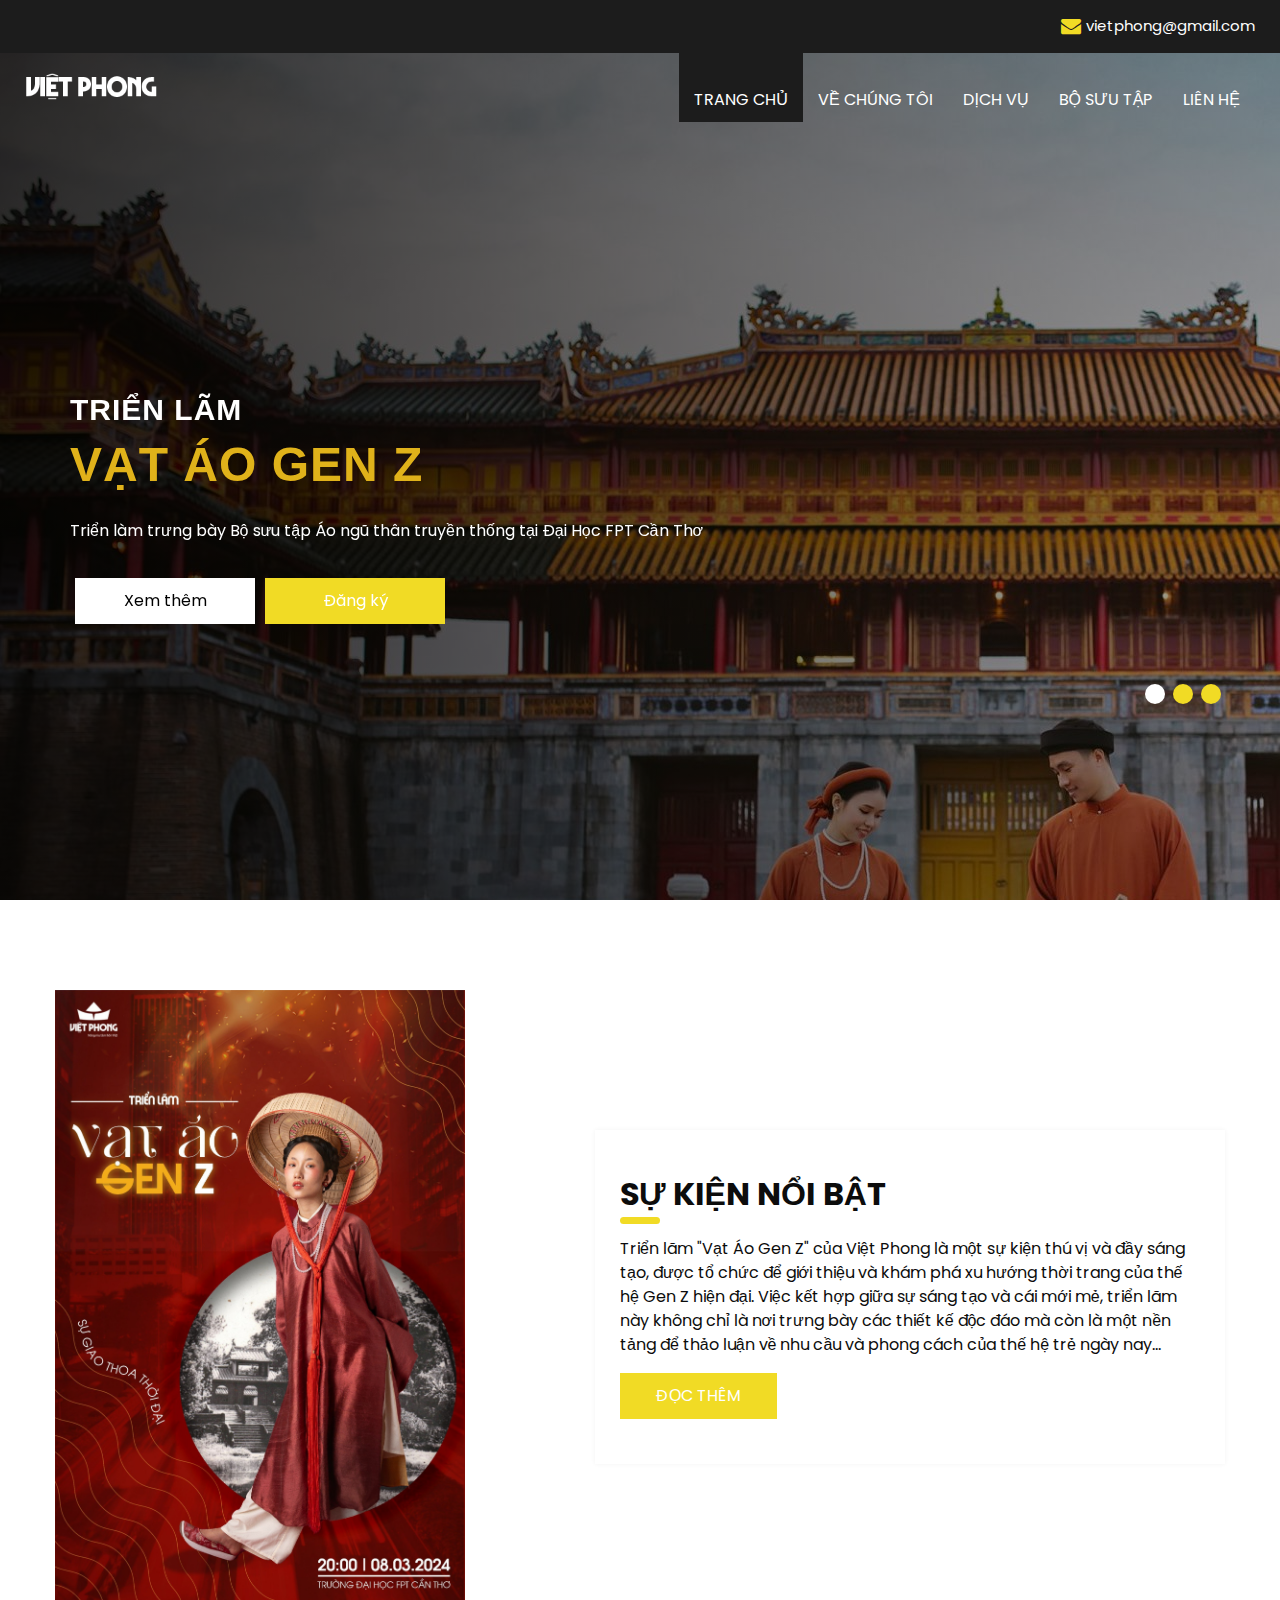
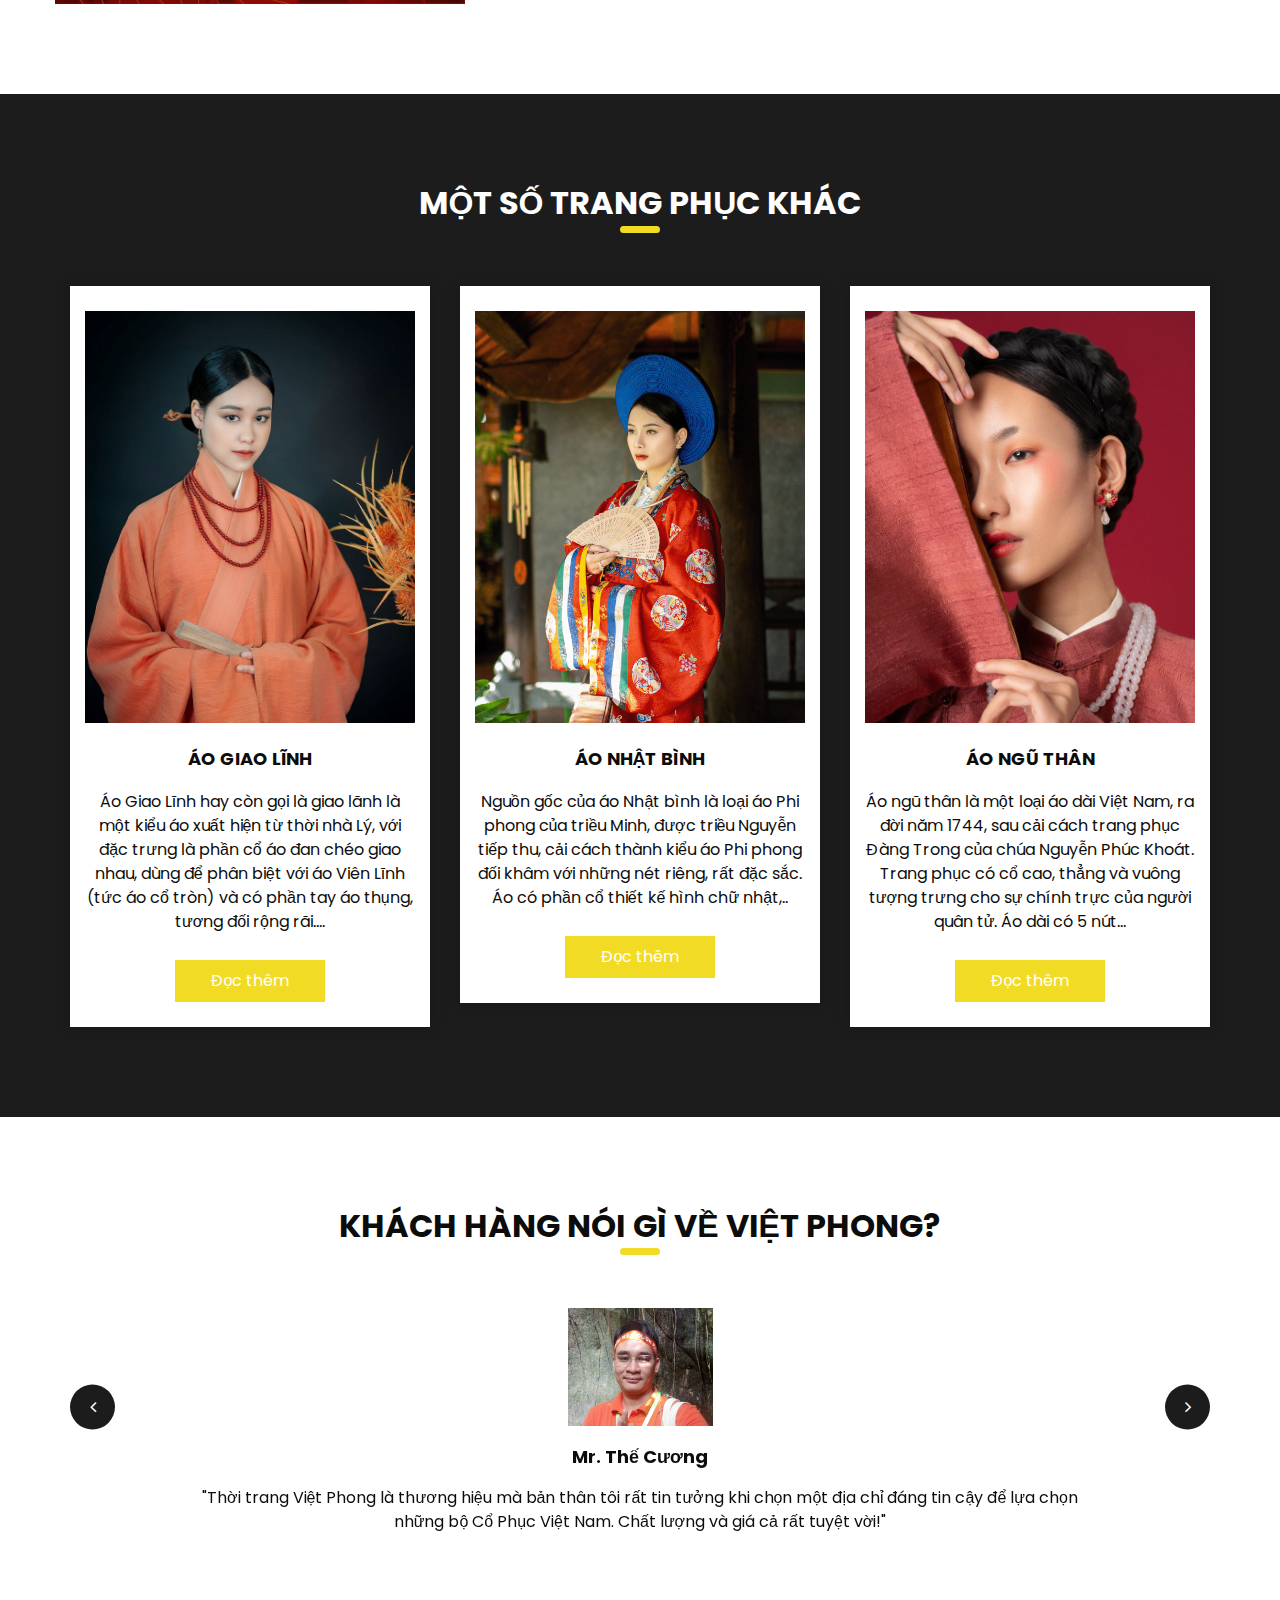
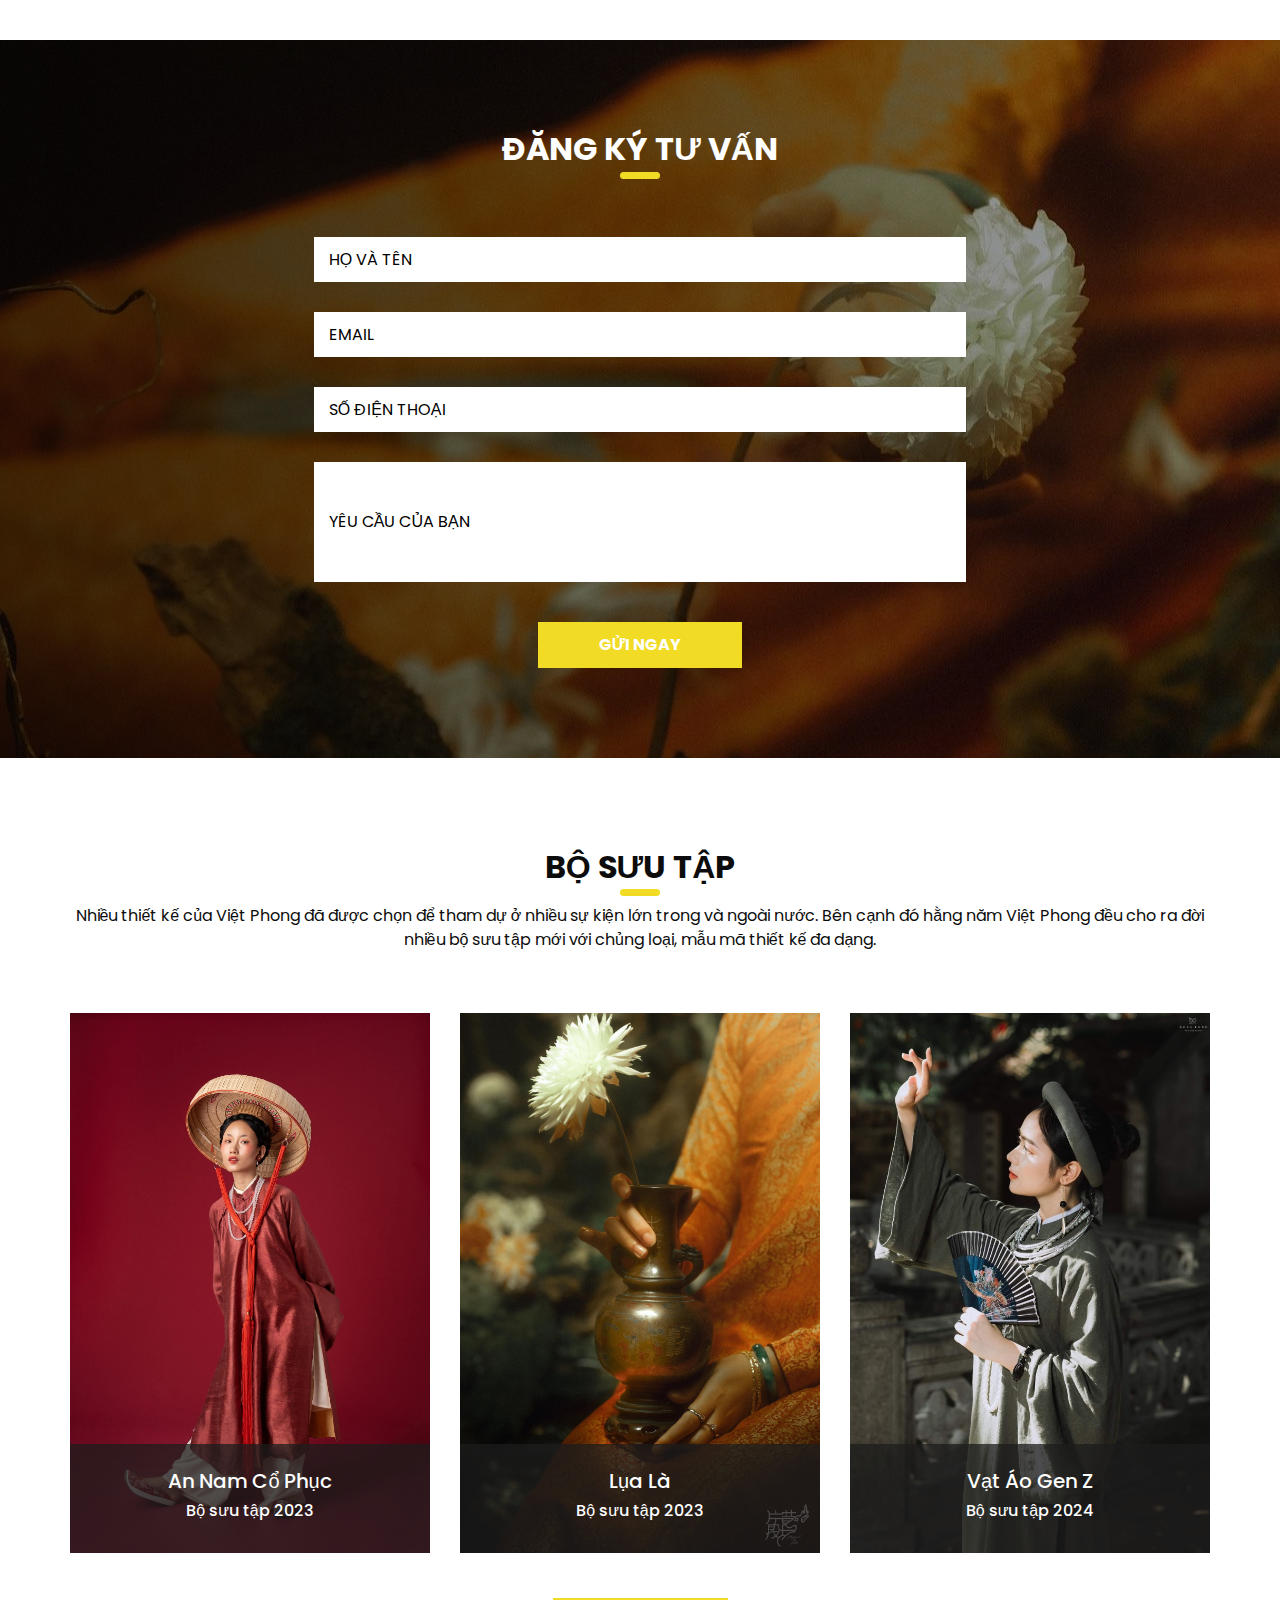
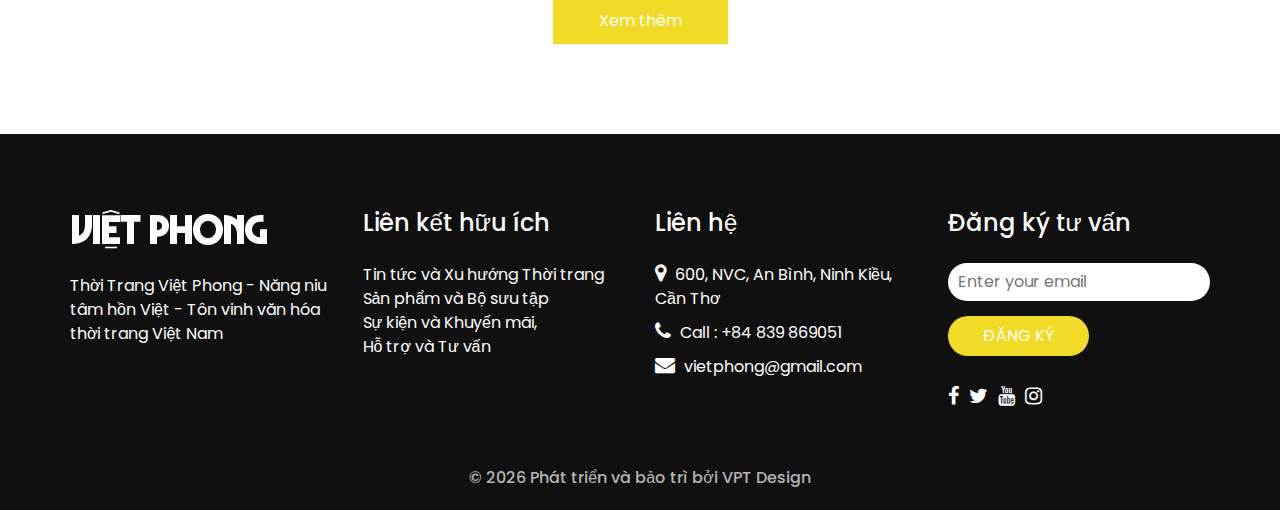
<file: index.html>
<!DOCTYPE html>
<html>

<head>
  <!-- Basic -->
  <meta charset="utf-8" />
  <meta http-equiv="X-UA-Compatible" content="IE=edge" />
  <!-- Mobile Metas -->
  <meta name="viewport" content="width=device-width, initial-scale=1, shrink-to-fit=no" />
  <!-- Site Metas -->
  <meta name="keywords" content="" />
  <meta name="description" content="" />
  <meta name="author" content="" />
  <link rel="shortcut icon" href="images/favicon.png" type="image/x-icon">

  <title>Việt Phong</title>

  <!-- bootstrap core css -->
  <link rel="stylesheet" type="text/css" href="css/bootstrap.css" />

  <!-- fonts style -->
  <link href="https://fonts.googleapis.com/css?family=Open+Sans:400,700|Poppins:400,600,700&display=swap" rel="stylesheet" />

  <!-- Custom styles for this template -->
  <link href="css/style.css" rel="stylesheet" />
  <!-- responsive style -->
  <link href="css/responsive.css" rel="stylesheet" />
</head>

<body>
  <div class="hero_area">
    <!-- header section strats -->
    <div class="hero_bg_box">
      <div class="img-box">
        <img src="images/hero-bg.jpg" alt="">
      </div>
    </div>

    <header class="header_section">
      <div class="header_top">
        <div class="container-fluid">
          <div class="contact_link-container">
            <a href="" class="contact_link1">
              <!-- <i class="fa fa-map-marker" aria-hidden="true"></i>
              <span>
                Lorem ipsum dolor sit amet, -->
              <!-- </span>
            </a>
            <a href="" class="contact_link2">
              <i class="fa fa-phone" aria-hidden="true"></i>
              <span>
                Call : +84 0839 86 9051 -->
              </span>
            </a>
            <a href="" class="contact_link3">
              <i class="fa fa-envelope" aria-hidden="true"></i>
              <span>
                vietphong@gmail.com
              </span>
            </a>
          </div>
        </div>
      </div>
      <div class="header_bottom">
        <div class="container-fluid">
          <nav class="navbar navbar-expand-lg custom_nav-container">
            <a class="navbar-brand" href="index.html">
              <span>
                <img src="images/logo.png" alt="" width="" height="30">
              </span>
            </a>
            <button class="navbar-toggler" type="button" data-toggle="collapse" data-target="#navbarSupportedContent" aria-controls="navbarSupportedContent" aria-expanded="false" aria-label="Toggle navigation">
              <span class=""></span>
            </button>

            <div class="collapse navbar-collapse ml-auto" id="navbarSupportedContent">
              <ul class="navbar-nav  ">
                <li class="nav-item active">
                  <a class="nav-link" href="index.html">TRANG CHỦ <span class="sr-only">(current)</span></a>
                </li>
                <li class="nav-item">
                  <a class="nav-link" href="about.html"> VỀ CHÚNG TÔI</a>
                </li>
                <li class="nav-item">
                  <a class="nav-link" href="service.html">  DỊCH VỤ </a>
                </li>
                <li class="nav-item">
                  <a class="nav-link" href="bosuutap.html"> BỘ SƯU TẬP </a>
                </li>
                <li class="nav-item">
                  <a class="nav-link" href="contact.html">LIÊN HỆ</a>
                </li>
              </ul>
            </div>
          </nav>
        </div>
      </div>
    </header>
    <!-- end header section -->
    <!-- slider section -->
    <section class=" slider_section ">
      <div id="carouselExampleIndicators" class="carousel slide" data-ride="carousel">
        <div class="carousel-inner">
          <div class="carousel-item active">
            <div class="container">
              <div class="row">
                <div class="col-md-7">
                  <div class="detail-box">
                    <h1 id="tieudephu">Triển Lãm</h1>

                      <span>
                        <h1 id="tieude">Vạt Áo Gen Z </h1>
                      </span>
                    </h1>
                    <p>
                      Triển làm trưng bày Bộ sưu tập Áo ngũ thân truyền thống tại Đại Học FPT Cần Thơ
                    </p>
                    <div class="btn-box">
                      <a href="" class="btn-1">Xem thêm </a>
                      <a href="" class="btn-2">Đăng ký</a>
                    </div>
                  </div>
                </div>
              </div>
            </div>
          </div>
          <div class="carousel-item ">
            <div class="container">
              <div class="row">
                <div class="col-md-7">
                  <div class="detail-box">
                    <h1 id="tieudephu">Trân trọng</h1>

                      <span>
                        <h1 id="tieude">Giá trị văn hóa </h1>
                      </span>
                    </h1>
                    <p>
                      Tinh thần Việt được trân trọng và phát huy qua từng thế hệ.
                    </p>
                    <div class="btn-box">
                      <a href="" class="btn-1">Xem thêm </a>
                      <a href="" class="btn-2">Đăng ký</a>
                    </div>
                  </div>
                </div>
              </div>
            </div>
          </div>
          <div class="carousel-item ">
            <div class="container">
              <div class="row">
                <div class="col-md-7">
                  <div class="detail-box">
                    <h1 id="tieudephu">Tiếp nối</h1>

                      <span>
                        <h1 id="tieude">Tinh hoa Việt Nam </h1>
                      </span>
                    </h1>
                    <p>
                      Tìm hiểu và tiếp nối những giá trị quý báu của Việt Nam qua Trang phục.
                    </p>
                    <div class="btn-box">
                      <a href="" class="btn-1">Xem thêm </a>
                      <a href="" class="btn-2">Đăng ký</a>
                    </div>
                  </div>
                </div>
              </div>
            </div>
          </div>
        </div>
        <div class="container idicator_container">
          <ol class="carousel-indicators">
            <li data-target="#carouselExampleIndicators" data-slide-to="0" class="active"></li>
            <li data-target="#carouselExampleIndicators" data-slide-to="1"></li>
            <li data-target="#carouselExampleIndicators" data-slide-to="2"></li>
          </ol>
        </div>
      </div>
    </section>
    <!-- end slider section -->
  </div>

  <!-- about section -->

  <section class="about_section layout_padding">
    <div class="container">
      <div class="row">
        <div class="col-md-6 px-0">
          <div class="img_container">
            <div class="img-box">
              <img class="Box"  src="images/1.jpg" alt="" />
            </div>
          </div>
        </div>
        <div class="col-md-6 px-0">
          <div class="detail-box">
            <div class="heading_container ">
              <h2>
               Sự kiện nổi bật
              </h2>
            </div>
            <p>
              Triển lãm "Vạt Áo Gen Z" của Việt Phong là một sự kiện thú vị và đầy sáng tạo, được tổ chức để giới thiệu
               và khám phá xu hướng thời trang của thế hệ Gen Z hiện đại. Việc kết hợp giữa sự sáng tạo và cái mới mẻ, 
               triển lãm này không chỉ là nơi trưng bày 
              các thiết kế độc đáo mà còn là một nền tảng để thảo luận về nhu cầu và phong cách của thế hệ trẻ ngày nay...
            </p>
            <div class="btn-box">
              <a href="">
                Đọc thêm
              </a>
            </div>
          </div>
        </div>
      </div>
    </div>
  </section>

  <!-- end about section -->

  <!-- service section -->

  <section class="service_section layout_padding">
    <div class="container">
      <div class="heading_container heading_center">
        <h2>
        MỘT SỐ TRANG PHỤC KHÁC
        </h2>
      </div>
      <div class="row">
        <div class="col-md-4">
          <div class="box ">
            <div class="img-box">
              <img class="Boxx"  src="images/4.jpg" alt="Hình ảnh">
              <!-- <svg enable-background="new 0 0 512 512" height="512" viewBox="0 0 512 512" width="512" xmlns="http://www.w3.org/2000/svg"> -->
                <g>
                  <g>
                    <circle cx="256" cy="125" r="15" />
                    <path d="m356 262c-18.955 0-35.996-10.532-44.472-27.484l-2.111-4.223c-2.541-5.083-7.735-8.293-13.417-8.293h-80c-5.682 0-10.876 3.21-13.417 8.292l-2.111 4.222c-8.476 16.954-25.517 27.486-44.472 27.486-8.284 0-15 6.716-15 15v85.597c0 33.654 10.619 65.715 30.708 92.716 20.089 27 47.747 46.384 79.982 56.054 1.406.422 2.858.633 4.31.633s2.904-.211 4.31-.633c32.235-9.67 59.893-29.054 79.982-56.054 20.089-27.001 30.708-59.062 30.708-92.716v-85.597c0-8.284-6.716-15-15-15zm-46.967 87.322-56.568 56.568c-2.929 2.929-6.768 4.394-10.606 4.394s-7.678-1.464-10.606-4.394l-28.284-28.284c-5.858-5.858-5.858-15.355 0-21.213 5.857-5.858 15.355-5.858 21.213 0l17.678 17.677 45.962-45.961c5.857-5.858 15.355-5.858 21.213 0 5.856 5.858 5.856 15.355-.002 21.213z" />
                    <g>
                      <path d="m485.371 179.287-220-176c-5.479-4.383-13.263-4.383-18.741 0l-220 176c-6.469 5.175-7.518 14.614-2.342 21.083 5.175 6.468 14.614 7.517 21.083 2.342l30.629-24.503v232.791c0 8.284 6.716 15 15 15h31.119c-7.333-20.12-11.119-41.476-11.119-63.403v-85.597c0-24.813 20.187-45 45-45 7.632 0 14.226-4.075 17.639-10.901l2.112-4.224c7.67-15.342 23.093-24.875 40.249-24.875h80c17.156 0 32.579 9.533 40.25 24.878l2.111 4.223c3.412 6.824 10.007 10.899 17.639 10.899 24.813 0 45 20.187 45 45v85.597c0 21.927-3.786 43.283-11.119 63.403h31.119c8.284 0 15-6.716 15-15v-232.791l30.629 24.503c2.766 2.213 6.075 3.288 9.361 3.288 4.4 0 8.76-1.927 11.722-5.63 5.176-6.469 4.127-15.908-2.341-21.083zm-229.371-9.287c-24.813 0-45-20.187-45-45s20.187-45 45-45 45 20.187 45 45-20.187 45-45 45z" />
                    </g>
                  </g>
                  <g>
                    <path d="m156 15c0-8.284-6.716-15-15-15h-30c-8.284 0-15 6.716-15 15v70.372l60-48z" />
                  </g>
                </g>
              </svg>
            </div>
            <div class="detail-box">
              <h6>
                Áo Giao Lĩnh
              </h6>
              <p>
                Áo Giao Lĩnh hay còn gọi là giao lãnh là một kiểu áo xuất hiện từ thời nhà Lý, với đặc trưng 
                là phần cổ áo đan chéo giao nhau,
                 dùng để phân biệt với áo Viên Lĩnh (tức áo cổ tròn) và có phần tay áo thụng, tương đối rộng rãi....
              </p>
              <a href="">
                Đọc thêm
              </a>
            </div>
          </div>
        </div>
        <div class="col-md-4">
          <div class="box ">
            <div class="img-box">
              <img class="Boxx"  src="images/3.png" alt="Hình ảnh">
              <!-- <svg enable-background="new 0 0 512 512" height="512" viewBox="0 0 512 512" width="512" xmlns="http://www.w3.org/2000/svg"> -->
                <g>
                  <g>
                    <g>
                      <circle cx="219.429" cy="393.143" r="18.286" />
                      <path d="M219.429,329.143c-40.396,0-73.143,32.747-73.143,73.143c0,40.396,32.747,73.143,73.143,73.143
          c40.396,0,73.143-32.747,73.143-73.143C292.525,361.909,259.805,329.189,219.429,329.143z M228.571,428.416V448
          c0,5.049-4.093,9.143-9.143,9.143c-5.049,0-9.143-4.093-9.143-9.143v-19.584c-17.831-4.604-29.458-21.749-27.137-40.018
          c2.32-18.269,17.864-31.963,36.28-31.963c18.416,0,33.959,13.694,36.28,31.963C258.029,406.667,246.403,423.812,228.571,428.416z
          " />
                      <path d="M402.286,274.286v-36.571c-0.01-10.095-8.191-18.276-18.286-18.286H215.772c-12.18-0.01-23.558-6.08-30.348-16.192
          l-20.321-30.487c-3.392-5.109-9.117-8.179-15.25-8.179H54.857c-10.095,0.01-18.276,8.191-18.286,18.286v310.857
          c0.01,10.095,8.191,18.276,18.286,18.286h352.516c-3.294-5.533-5.051-11.846-5.088-18.286V274.286z M304.069,436.92
          c-14.047,34.375-47.506,56.826-84.64,56.795c-37.135,0.031-70.593-22.419-84.64-56.795c-14.047-34.375-5.888-73.833,20.64-99.818
          v-35.388c0.04-35.33,28.67-63.96,64-64c35.33,0.039,63.961,28.67,64,64v35.388C309.957,363.087,318.116,402.545,304.069,436.92z" />
                      <path d="M384,73.143h41.929l-60.214-60.214v41.929C365.724,64.952,373.905,73.133,384,73.143z" />
                      <path d="M265.143,323.227v-21.513c-0.044-25.229-20.485-45.67-45.714-45.714c-25.235,0.03-45.685,20.479-45.714,45.714v21.513
          C201.959,306.734,236.898,306.734,265.143,323.227z" />
                      <path d="M420.571,256v219.429c10.095-0.01,18.276-8.191,18.286-18.286V91.429H384c-20.188-0.023-36.548-16.383-36.571-36.571V0
          h-256C81.334,0.01,73.153,8.191,73.143,18.286v128h76.71c12.247-0.005,23.684,6.122,30.464,16.321l20.295,30.446
          c3.395,5.048,9.077,8.08,15.161,8.089H384c20.188,0.023,36.548,16.383,36.571,36.571V256z M310.857,182.857h-91.429
          c-5.049,0-9.143-4.093-9.143-9.143s4.093-9.143,9.143-9.143h91.429c5.049,0,9.143,4.093,9.143,9.143
          S315.907,182.857,310.857,182.857z M310.857,146.286H201.143c-5.049,0-9.143-4.093-9.143-9.143c0-5.049,4.093-9.143,9.143-9.143
          h109.714c5.049,0,9.143,4.093,9.143,9.143C320,142.192,315.907,146.286,310.857,146.286z M310.857,109.714H109.714
          c-5.049,0-9.143-4.093-9.143-9.143c0-5.049,4.093-9.143,9.143-9.143h201.143c5.049,0,9.143,4.093,9.143,9.143
          C320,105.621,315.907,109.714,310.857,109.714z M310.857,73.143H109.714c-5.049,0-9.143-4.093-9.143-9.143
          s4.093-9.143,9.143-9.143h201.143c5.049,0,9.143,4.093,9.143,9.143S315.907,73.143,310.857,73.143z" />
                      <path d="M457.143,265.143v192c-0.023,20.188-16.383,36.548-36.571,36.571c0.01,10.095,8.191,18.276,18.286,18.286h18.286
          c10.095-0.01,18.276-8.191,18.286-18.286V283.429C475.419,273.334,467.238,265.153,457.143,265.143z" />
                    </g>
                  </g>
                </g>
                <g>
                </g>
                <g>
                </g>
                <g>
                </g>
                <g>
                </g>
                <g>
                </g>
                <g>
                </g>
                <g>
                </g>
                <g>
                </g>
                <g>
                </g>
                <g>
                </g>
                <g>
                </g>
                <g>
                </g>
                <g>
                </g>
                <g>
                </g>
                <g>
                </g>
              </svg>
            </div>
            <div class="detail-box">
              <h6>
                Áo Nhật Bình
              </h6>
              <p>
                Nguồn gốc của áo Nhật bình là loại áo Phi phong của triều Minh, được triều Nguyễn
                 tiếp thu, cải cách thành kiểu áo Phi phong đối khâm với những nét riêng, rất đặc
                  sắc. Áo có phần cổ thiết kế hình chữ nhật,..
              </p>
              <a href="">
                Đọc thêm
              </a>
            </div>
          </div>
        </div>
        <div class="col-md-4">
          <div class="box ">
            <div class="img-box">
              <img class="Boxx"  src="images/222.jpg" alt="Hình ảnh">
              <!-- <svg enable-background="new 0 0 512 512" height="512" viewBox="0 0 512 512" width="512" xmlns="http://www.w3.org/2000/svg"> -->
                  <g>
                    <path d="M332,423.518V512h60v-15C392,460.784,366.197,430.487,332,423.518z" />
                  </g>
                </g>
                <g>
                  <g>
                    <path d="M407,272h-38.298c6.211-9.549,11.184-21.85,14.971-32.595c38.58-3.058,69.119-35.067,69.119-74.405
                 c0-24.814-20.186-45-45-45h-17.263c-3.373-30.112-16.168-58.339-38.108-80.581C326.639,14.004,290.742,0,255,0
                 c-69.309,0-125.911,52.685-133.484,120H105c-24.814,0-45,20.186-45,45c0,24.476,11.836,46.095,30.066,59.685
                 C90.062,224.797,90,224.888,90,225v48.516C39.25,280.873,0,324.245,0,377v60c0,41.353,33.633,75,75,75h227v-90h-15H105
                 c-8.291,0-15-6.709-15-15v-60c0-8.291,6.709-15,15-15s15,6.709,15,15v45h120v-61.373c4.988,0.569,9.946,1.373,15,1.373
                 s12.012-0.804,17-1.373V392h15h30h75v-45c0-8.291,6.709-15,15-15c8.291,0,15,6.709,15,15v60c0,8.291-6.709,15-15,15h-16.75
                 c19.534,19.08,31.75,45.608,31.75,75v15h15c41.367,0,75-33.647,75-75v-60C512,319.109,464.891,272,407,272z M392,195v-45h15.791
                 c8.262,0,15,6.724,15,15c0,20.33-13.638,37.354-32.179,42.914C391.033,203.597,392,199.378,392,195z M255,30
                 c27.803,0,56.229,10.928,76.209,30.63c16.238,16.45,26.111,37.178,29.319,59.37H287c-8.291,0-15,6.709-15,15v15h-32v-15
                 c0-8.291-6.709-15-15-15h-73.484C158.873,69.25,202.244,30,255,30z M90,165c0-8.276,6.738-15,15-15h15v45
                 c0,4.292,0.956,8.425,1.362,12.66C103.239,201.843,90,185.03,90,165z M120,272v-34.219c2.75,0.564,5.449,1.283,8.298,1.542
                 c3.787,10.774,8.774,23.103,15,32.677H120z M326.316,275.706c-29.136,25.422-72.715,31.761-108.047,19.067
                 c-11.777-4.237-22.866-10.593-32.578-19.063c-20.881-18.376-33.043-46.22-34.929-73.644C159.448,206.968,169.332,210,180,210
                 c11.235,0,21.636-3.298,30.637-8.694C213.739,223.118,232.346,240,255,240c8.291,0,17-6.709,17-15s-8.709-15-17-15
                 c-8.262,0-15-6.724-15-15v-15h40.346c10.411,17.847,29.55,30,51.654,30c10.668,0,20.552-3.032,29.238-7.934
                 C359.352,229.501,347.186,257.357,326.316,275.706z" />
                  </g>
                </g>
                <g>
                </g>
                <g>
                </g>
                <g>
                </g>
                <g>
                </g>
                <g>
                </g>
                <g>
                </g>
                <g>
                </g>
                <g>
                </g>
                <g>
                </g>
                <g>
                </g>
                <g>
                </g>
                <g>
                </g>
                <g>
                </g>
                <g>
                </g>
                <g>
                </g>
              </svg>
            </div>
            <div class="detail-box">
              <h6>
                Áo Ngũ Thân
              </h6>
              <p>
                Áo ngũ thân là một loại áo dài Việt Nam, ra đời năm 1744, sau cải
                 cách trang phục Đàng Trong của chúa Nguyễn Phúc Khoát. Trang phục 
                 có cổ cao, thẳng và vuông tượng trưng cho
                 sự chính trực của người quân tử. Áo dài có 5 nút...
              </p>
              <a href="">
                Đọc thêm
              </a>
            </div>
          </div>
        </div>
      </div>
    </div>
  </section>

  <!-- end service section -->


  <!-- client section -->

  <section class="client_section layout_padding">
    <div class="container ">
      <div class="heading_container heading_center">
        <h2>
          KHÁCH HÀNG NÓI GÌ VỀ VIỆT PHONG?
        </h2>
      </div>
      <div id="carouselExampleControls" class="carousel slide" data-ride="carousel">
        <div class="carousel-inner">
          <div class="carousel-item active">
            <div class="box">
              <div class="img-box">
                <img src="images/client1.jpg" alt="">
              </div>
              <div class="detail-box">
                <h4>
                  Mr. Thế Cương
                </h4>
                <p>
                  "Thời trang Việt Phong là thương hiệu mà bản thân tôi rất tin tưởng khi chọn một địa chỉ đáng
                  tin cậy để lựa chọn những bộ Cổ Phục Việt Nam. Chất lượng và giá cả rất tuyệt vời!"
                </p>
              </div>
            </div>
          </div>
          <div class="carousel-item ">
            <div class="box">
              <div class="img-box">
                <img src="images/client2.jpg" alt="">
              </div>
              <div class="detail-box">
                <h4>
                  Mr. Trọng Trường
                </h4>
                <p>
                  "Thời trang Việt Phong thực sự làm hài lòng tôi với sự đa dạng, chất lượng và
                   phong cách độc đáo. Sản phẩm của họ không chỉ làm tôi tự tin mà còn giúp tôi
                    thể hiện cá tính và gu thẩm mỹ riêng của mình."
                </p>
              </div>
            </div>
          </div>
          <div class="carousel-item ">
            <div class="box">
              <div class="img-box">
                <img src="images/client3.jpg" alt="">
              </div>
              <div class="detail-box">
                <h4>
                  Mr. Phương Tín
                </h4>
                <p>
                  "Thời trang của Việt Phong không chỉ đẹp mắt mà còn rất thoải mái và phản ánh được phong cách cá nhân của tôi. 
                  Tôi thực sự hài lòng với trải nghiệm mua sắm của mình và sẽ tiếp tục ủng hộ thương hiệu này trong tương lai."
                </p>
              </div>
            </div>
          </div>
        </div>
        <div class="carousel_btn-box">
          <a class="carousel-control-prev" href="#carouselExampleControls" role="button" data-slide="prev">
            <i class="fa fa-angle-left" aria-hidden="true"></i>
            <span class="sr-only">Previous</span>
          </a>
          <a class="carousel-control-next" href="#carouselExampleControls" role="button" data-slide="next">
            <i class="fa fa-angle-right" aria-hidden="true"></i>
            <span class="sr-only">Next</span>
          </a>
        </div>
      </div>
    </div>
  </section>

  <!-- end client section -->

  <!-- contact section -->

  <section class="contact_section layout_padding">
    <div class="contact_bg_box">
      <div class="img-box">
        <img src="images/contact-bg.jpg" alt="">
      </div>
    </div>
    <div class="container">
      <div class="heading_container heading_center">
        <h2>
          Đăng ký tư vấn
        </h2>
      </div>
      <div class="">
        <div class="row">
          <div class="col-md-7 mx-auto">
            <form action="#">
              <div class="contact_form-container">
                <div>
                  <div>
                    <input type="text" placeholder="Họ và tên" />
                  </div>
                  <div>
                    <input type="email" placeholder="Email " />
                  </div>
                  <div>
                    <input type="text" placeholder="Số điện thoại" />
                  </div>
                  <div class="">
                    <input type="text" placeholder="Yêu cầu của bạn" class="message_input" />
                  </div>
                  <div class="btn-box ">
                    <button type="submit">
                      Gửi ngay
                    </button>
                  </div>
                </div>
              </div>
            </form>
          </div>
        </div>
      </div>
    </div>
  </section>

  <!-- end contact section -->

  <!-- team section -->

  <section class="team_section layout_padding">
    <div class="container">
      <div class="heading_container heading_center">
        <h2>
          BỘ SƯU TẬP
        </h2>
        <p>
          Nhiều thiết kế của Việt Phong đã được chọn để tham dự ở nhiều sự kiện lớn trong và ngoài nước. Bên cạnh đó
          hằng năm Việt Phong đều cho ra đời nhiều bộ sưu tập mới với chủng loại, mẫu mã thiết kế đa dạng.
        </p>
      </div>
      <div class="row">
        <div class="col-md-4 col-sm-6 mx-auto ">
          <div class="box">
            <div class="img-box">
              <img src="images/t1.jpg" alt="">
            </div>
            <div class="detail-box">
              <h5>
                An Nam Cổ Phục
              </h5>
              <h6 class="">
                Bộ sưu tập 2023
              </h6>
            </div>
          </div>
        </div>
        <div class="col-md-4 col-sm-6 mx-auto ">
          <div class="box">
            <div class="img-box">
              <img src="images/t2.jpg" alt="">
            </div>
            <div class="detail-box">
              <h5>
              Lụa Là
              </h5>
              <h6 class="">
                Bộ sưu tập 2023
              </h6>
            </div>
          </div>
        </div>
        <div class="col-md-4 col-sm-6 mx-auto ">
          <div class="box">
            <div class="img-box">
              <img src="images/t3.jpg" alt="">
            </div>
            <div class="detail-box">
              <h5>
                Vạt Áo Gen Z
              </h5>
              <h6 class="">
                Bộ sưu tập 2024
              </h6>
            </div>
          </div>
        </div>
      </div>
      <div class="btn-box">
        <a href="">
          Xem thêm
        </a>
      </div>
    </div>
  </section>

  <!-- end team section -->

  <!-- info section -->
  <section class="info_section ">
    <div class="container">
      <div class="row">
        <div class="col-md-3">
          <div class="info_logo">
            <a class="navbar-brand" href="index.html">
              <span>
            <img src="images/logo.png" alt="" width="" height="45">
              </span>
            </a>
            <p>
              Thời Trang Việt Phong - Năng niu tâm hồn Việt - Tôn vinh văn hóa thời trang Việt Nam
            </p>
          </div>
        </div>
        <div class="col-md-3">
          <div class="info_links">
            <h5>
              Liên kết hữu ích
            </h5>
            <ul>
              <li>
                <a href="">
                  Tin tức và Xu hướng Thời trang
                </a>
              </li>
              <li>
                <a href="">
                  Sản phẩm và Bộ sưu tập
                </a>
              </li>
              <li>
                <a href="">
                  Sự kiện và Khuyến mãi,
                </a>
              </li>
              <li>
                <a href="">
                  Hỗ trợ và Tư vấn
                </a>
              </li>
            </ul>
          </div>
        </div>
        <div class="col-md-3">
          <div class="info_info">
            <h5>
              Liên hệ
            </h5>
          </div>
          <div class="info_contact">
            <a href="" class="">
              <i class="fa fa-map-marker" aria-hidden="true"></i>
              <span>
                600, NVC, An Bình, Ninh Kiều, Cần Thơ
              </span>
            </a>
            <a href="" class="">
              <i class="fa fa-phone" aria-hidden="true"></i>
              <span>
                Call : +84 839 869051
              </span>
            </a>
            <a href="" class="">
              <i class="fa fa-envelope" aria-hidden="true"></i>
              <span>
                vietphong@gmail.com
              </span>
            </a>
          </div>
        </div>
        <div class="col-md-3">
          <div class="info_form ">
            <h5>
              Đăng ký tư vấn
            </h5>
            <form action="#">
              <input type="email" placeholder="Enter your email">
              <button>
                Đăng ký
              </button>
            </form>
            <div class="social_box">
              <a href="">
                <i class="fa fa-facebook" aria-hidden="true"></i>
              </a>
              <a href="">
                <i class="fa fa-twitter" aria-hidden="true"></i>
              </a>
              <a href="">
                <i class="fa fa-youtube" aria-hidden="true"></i>
              </a>
              <a href="">
                <i class="fa fa-instagram" aria-hidden="true"></i>
              </a>
            </div>
          </div>
        </div>
      </div>
    </div>
  </section>

  <!-- end info_section -->




  <!-- footer section -->
  <footer class="container-fluid footer_section">
    <p>
      &copy; <span id="currentYear"></span> Phát triển và bảo trì bởi
      <a href="https://html.design/">VPT Design</a>
    </p>
  </footer>
  <!-- footer section -->

  <script src="js/jquery-3.4.1.min.js"></script>
  <script src="js/bootstrap.js"></script>
  <script src="js/custom.js"></script>
</body>

</html>
</file>
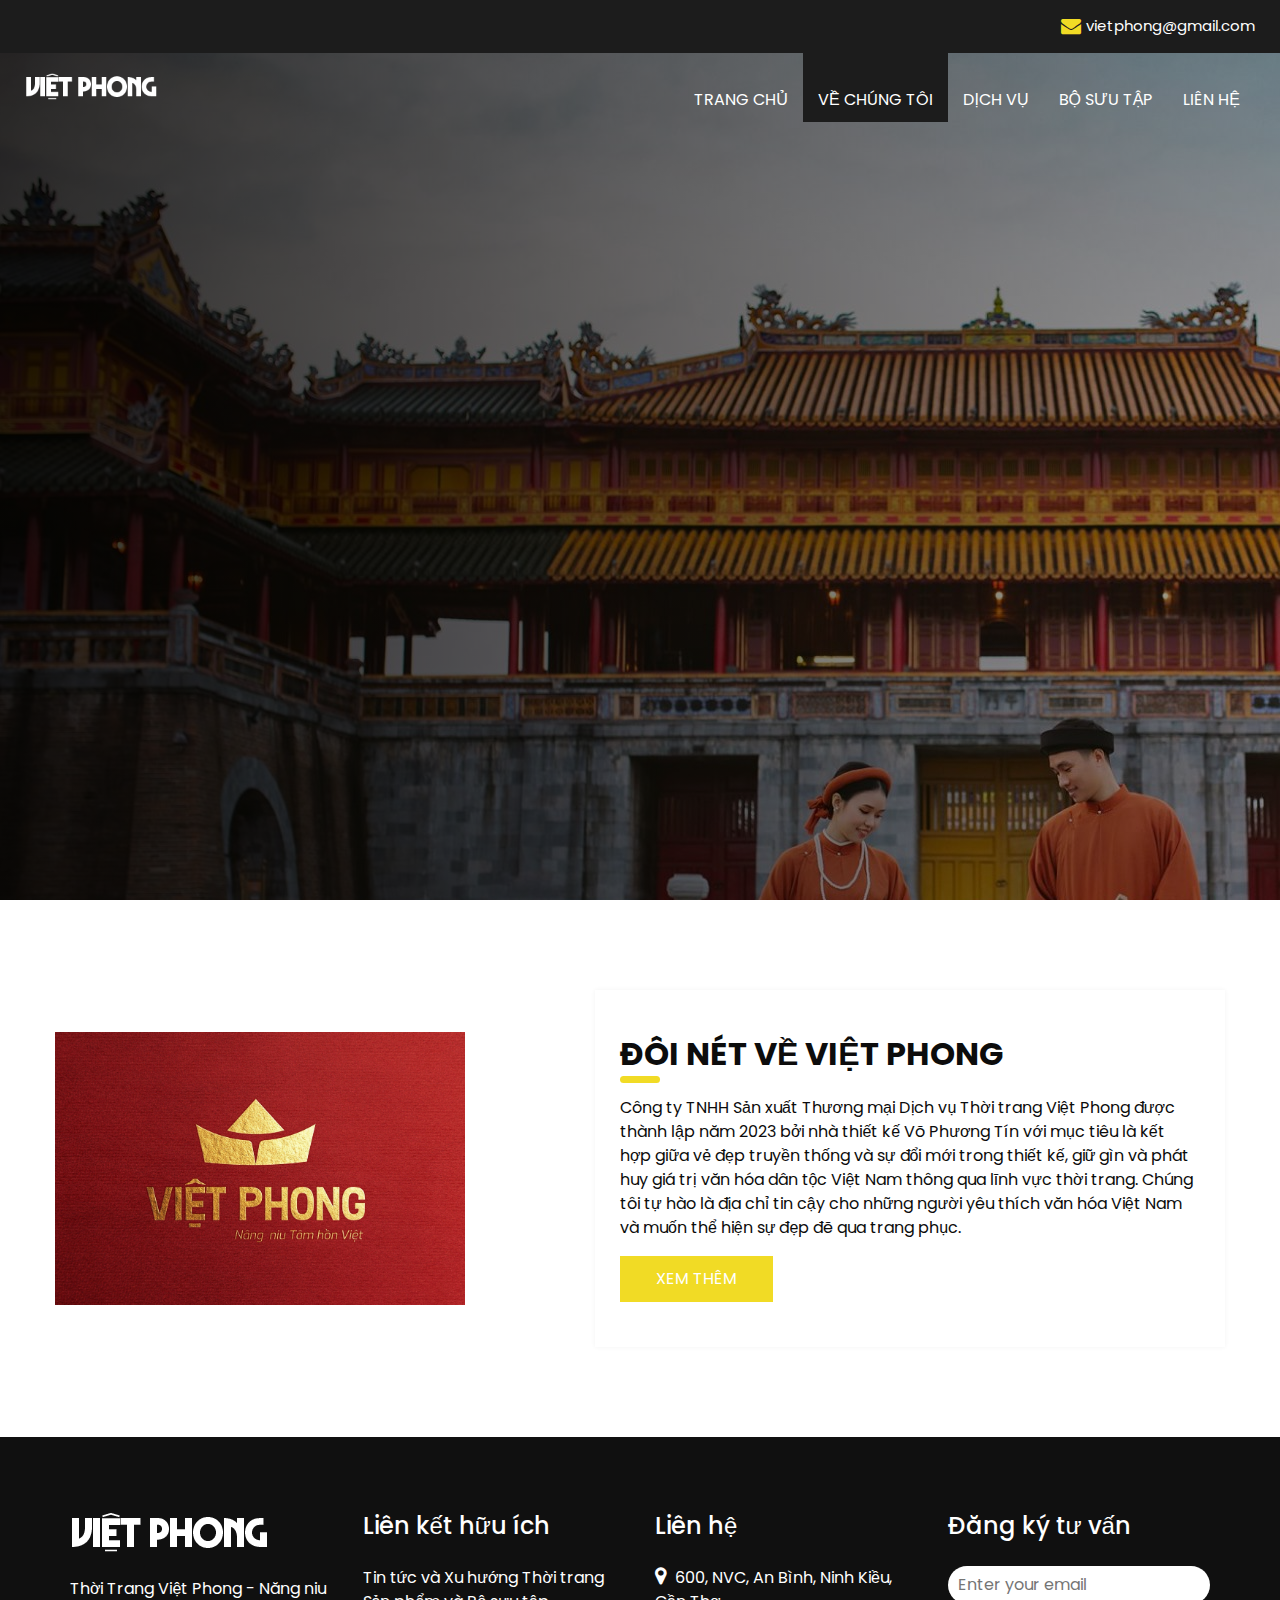
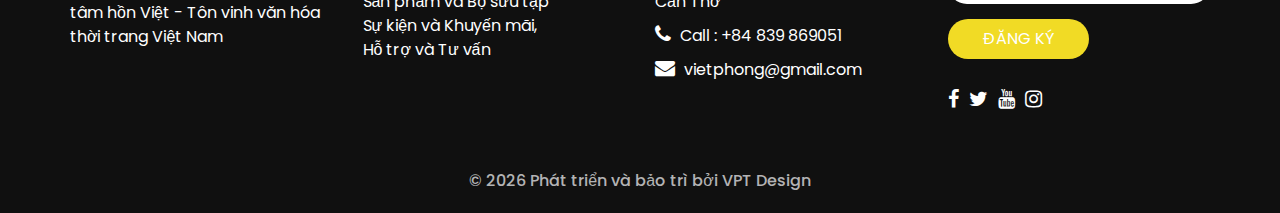
<file: about.html>
<!DOCTYPE html>
<html>

<head>
  <!-- Basic -->
  <meta charset="utf-8" />
  <meta http-equiv="X-UA-Compatible" content="IE=edge" />
  <!-- Mobile Metas -->
  <meta name="viewport" content="width=device-width, initial-scale=1, shrink-to-fit=no" />
  <!-- Site Metas -->
  <meta name="keywords" content="" />
  <meta name="description" content="" />
  <meta name="author" content="" />
  <link rel="shortcut icon" href="images/favicon.png" type="image/x-icon">

  <title>Việt Phong</title>

  <!-- bootstrap core css -->
  <link rel="stylesheet" type="text/css" href="css/bootstrap.css" />

  <!-- fonts style -->
  <link href="https://fonts.googleapis.com/css?family=Open+Sans:400,700|Poppins:400,600,700&display=swap" rel="stylesheet" />

  <!-- Custom styles for this template -->
  <link href="css/style.css" rel="stylesheet" />
  <!-- responsive style -->
  <link href="css/responsive.css" rel="stylesheet" />
</head>

<body>
  <div class="hero_area">
    <!-- header section strats -->
    <div class="hero_bg_box">
      <div class="img-box">
        <img src="images/hero-bg.jpg" alt="">
      </div>
    </div>

    <header class="header_section">
      <div class="header_top">
        <div class="container-fluid">
          <div class="contact_link-container">
            <a href="" class="contact_link1">
              <!-- <i class="fa fa-map-marker" aria-hidden="true"></i>
              <span>
                Lorem ipsum dolor sit amet,
              </span>
            </a>
            <a href="" class="contact_link2">
              <i class="fa fa-phone" aria-hidden="true"></i>
              <span>
                Call : +84 0839 86 9051 -->
              </span>
            </a>
            <a href="" class="contact_link3">
              <i class="fa fa-envelope" aria-hidden="true"></i>
              <span>
                vietphong@gmail.com
              </span>
            </a>
          </div>
        </div>
      </div>
      <div class="header_bottom">
        <div class="container-fluid">
          <nav class="navbar navbar-expand-lg custom_nav-container">
            <a class="navbar-brand" href="index.html">
              <span>
              <img src="images/logo.png" alt="" width="" height="30">
              </span>
            </a>
            <button class="navbar-toggler" type="button" data-toggle="collapse" data-target="#navbarSupportedContent" aria-controls="navbarSupportedContent" aria-expanded="false" aria-label="Toggle navigation">
              <span class=""></span>
            </button>

            <div class="collapse navbar-collapse ml-auto" id="navbarSupportedContent">
              <ul class="navbar-nav  ">
                <li class="nav-item">
                  <a class="nav-link" href="index.html">TRANG CHỦ <span class="sr-only">(current)</span></a>
                </li>
                <li class="nav-item active">
                  <a class="nav-link" href="about.html"> VỀ CHÚNG TÔI</a>
                </li>
                <li class="nav-item">
                  <a class="nav-link" href="service.html">  DỊCH VỤ </a>
                </li>
                <li class="nav-item">
                  <a class="nav-link" href="bosuutap.html"> BỘ SƯU TẬP </a>
                </li>
                <li class="nav-item">
                  <a class="nav-link" href="contact.html">LIÊN HỆ</a>
                </li>
              </ul>
            </div>
          </nav>
        </div>
      </div>
    </header>
    <!-- end header section -->
  </div>

  <!-- about section -->

  <section class="about_section layout_padding">
    <div class="container">
      <div class="row">
        <div class="col-md-6 px-0">
          <div class="img_container">
            <div class="img-box">
              <img class="Box"  src="images/VP.jpg" alt="" />
            </div>
          </div>
        </div>
        <div class="col-md-6 px-0">
          <div class="detail-box">
            <div class="heading_container ">
              <h2>
                ĐÔI NÉT VỀ VIỆT PHONG
              </h2>
            </div>
            <p>
              Công ty TNHH Sản xuất Thương mại Dịch vụ Thời trang Việt Phong được thành 
lập năm 2023 bởi nhà thiết kế Võ Phương Tín với mục tiêu là kết hợp giữa vẻ 
đẹp truyền thống và sự đổi mới trong thiết kế, giữ gìn và phát huy giá trị văn 
hóa dân tộc Việt Nam thông qua lĩnh vực thời trang. Chúng tôi tự hào là địa 
chỉ tin cậy cho những người yêu thích văn hóa Việt Nam và muốn thể hiện 
sự đẹp đẽ qua trang phục.
            </p>
            <div class="btn-box">
              <a href="">
                Xem thêm
              </a>
            </div>
          </div>
        </div>
      </div>
    </div>
  </section>

  <!-- end about section -->

  <!-- FOOTER -->
  <!-- end team section -->

  <!-- info section -->
  <section class="info_section ">
    <div class="container">
      <div class="row">
        <div class="col-md-3">
          <div class="info_logo">
            <a class="navbar-brand" href="index.html">
              <span>
              <img src="images/logo.png" alt="" width="" height="45">
              </span>
            </a>
            <p>
              Thời Trang Việt Phong - Năng niu tâm hồn Việt - Tôn vinh văn hóa thời trang Việt Nam
            </p>
          </div>
        </div>
        <div class="col-md-3">
          <div class="info_links">
            <h5>
              Liên kết hữu ích
            </h5>
            <ul>
              <li>
                <a href="">
                  Tin tức và Xu hướng Thời trang
                </a>
              </li>
              <li>
                <a href="">
                  Sản phẩm và Bộ sưu tập
                </a>
              </li>
              <li>
                <a href="">
                  Sự kiện và Khuyến mãi,
                </a>
              </li>
              <li>
                <a href="">
                  Hỗ trợ và Tư vấn
                </a>
              </li>
            </ul>
          </div>
        </div>
        <div class="col-md-3">
          <div class="info_info">
            <h5>
              Liên hệ
            </h5>
          </div>
          <div class="info_contact">
            <a href="" class="">
              <i class="fa fa-map-marker" aria-hidden="true"></i>
              <span>
                600, NVC, An Bình, Ninh Kiều, Cần Thơ
              </span>
            </a>
            <a href="" class="">
              <i class="fa fa-phone" aria-hidden="true"></i>
              <span>
                Call : +84 839 869051
              </span>
            </a>
            <a href="" class="">
              <i class="fa fa-envelope" aria-hidden="true"></i>
              <span>
                vietphong@gmail.com
              </span>
            </a>
          </div>
        </div>
        <div class="col-md-3">
          <div class="info_form ">
            <h5>
              Đăng ký tư vấn
            </h5>
            <form action="#">
              <input type="email" placeholder="Enter your email">
              <button>
                Đăng ký
              </button>
            </form>
            <div class="social_box">
              <a href="">
                <i class="fa fa-facebook" aria-hidden="true"></i>
              </a>
              <a href="">
                <i class="fa fa-twitter" aria-hidden="true"></i>
              </a>
              <a href="">
                <i class="fa fa-youtube" aria-hidden="true"></i>
              </a>
              <a href="">
                <i class="fa fa-instagram" aria-hidden="true"></i>
              </a>
            </div>
          </div>
        </div>
      </div>
    </div>
  </section>

  <!-- end info_section -->




  <!-- footer section -->
  <footer class="container-fluid footer_section">
    <p>
      &copy; <span id="currentYear"></span> Phát triển và bảo trì bởi
      <a href="https://html.design/">VPT Design</a>
    </p>
  </footer>
  <!-- footer section -->

  <script src="js/jquery-3.4.1.min.js"></script>
  <script src="js/bootstrap.js"></script>
  <script src="js/custom.js"></script>
</body>

</html>
</file>
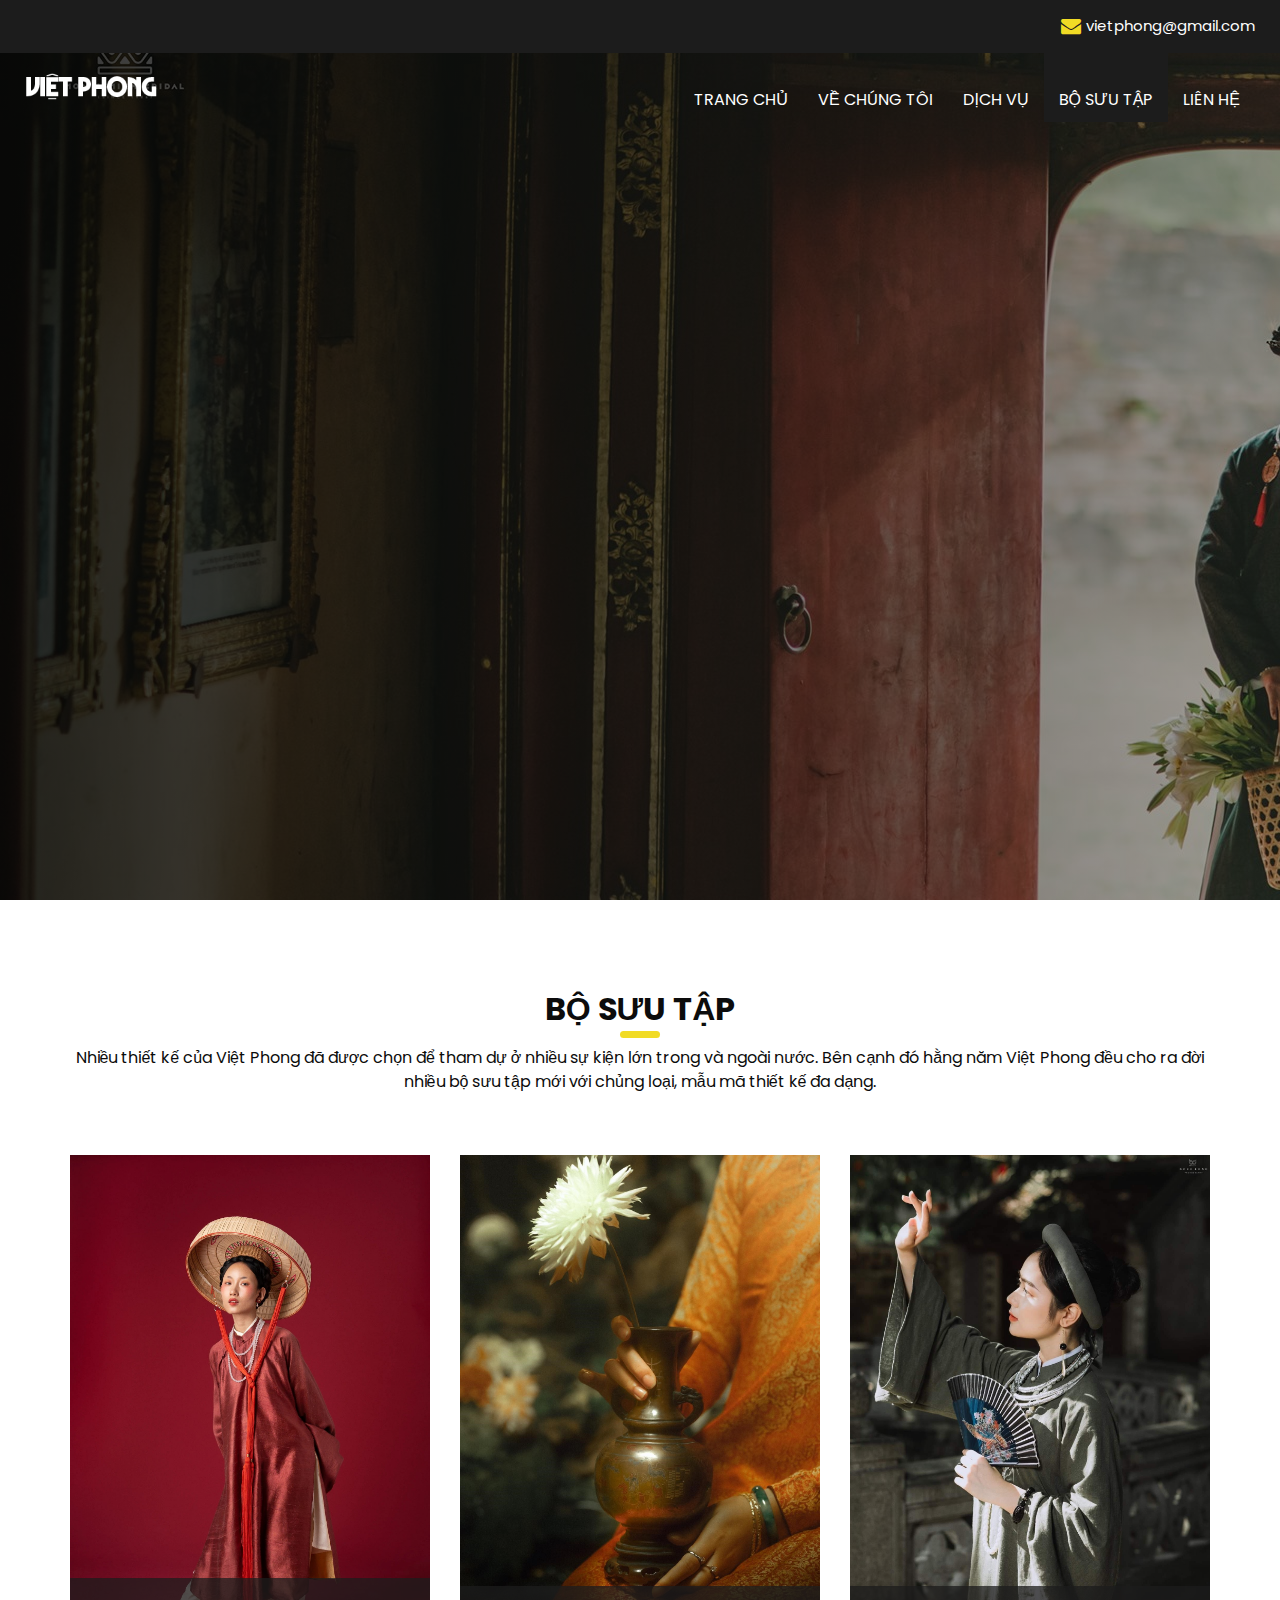
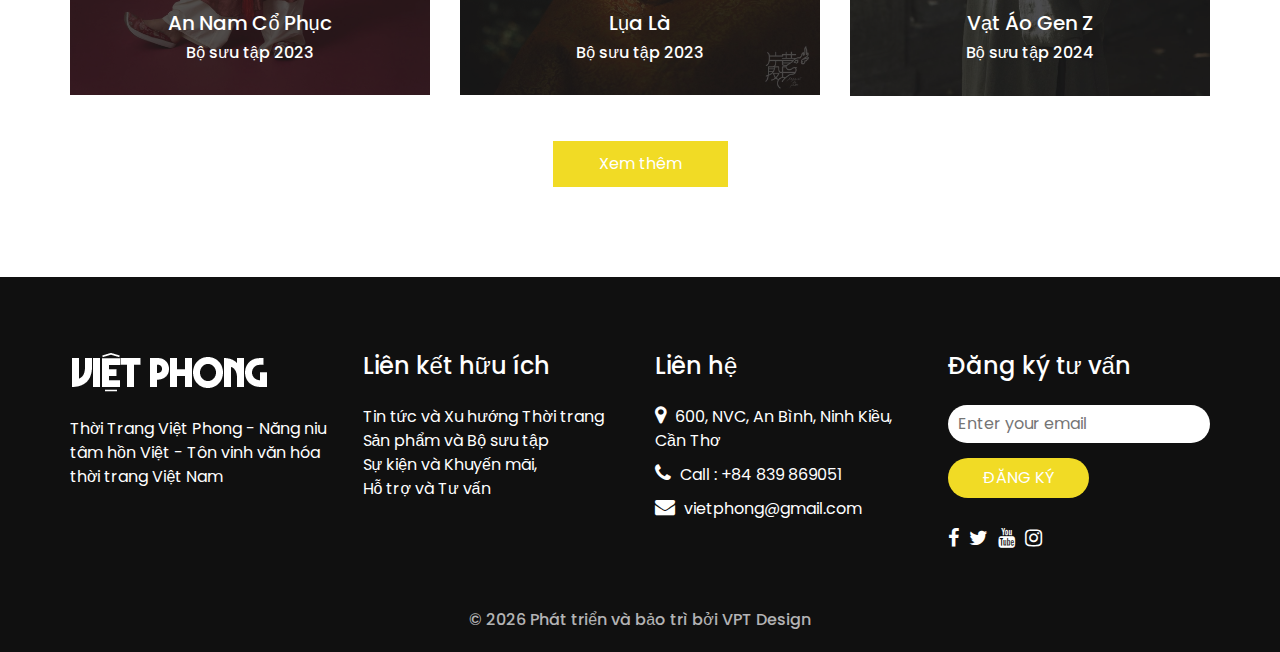
<file: bosuutap.html>
<!DOCTYPE html>
<html>

<head>
  <!-- Basic -->
  <meta charset="utf-8" />
  <meta http-equiv="X-UA-Compatible" content="IE=edge" />
  <!-- Mobile Metas -->
  <meta name="viewport" content="width=device-width, initial-scale=1, shrink-to-fit=no" />
  <!-- Site Metas -->
  <meta name="keywords" content="" />
  <meta name="description" content="" />
  <meta name="author" content="" />
  <link rel="shortcut icon" href="images/favicon.png" type="image/x-icon">

  <title>Việt Phong</title>

  <!-- bootstrap core css -->
  <link rel="stylesheet" type="text/css" href="css/bootstrap.css" />

  <!-- fonts style -->
  <link href="https://fonts.googleapis.com/css?family=Open+Sans:400,700|Poppins:400,600,700&display=swap" rel="stylesheet" />

  <!-- Custom styles for this template -->
  <link href="css/style.css" rel="stylesheet" />
  <!-- responsive style -->
  <link href="css/responsive.css" rel="stylesheet" />
</head>

<body>
  <div class="hero_area">
    <!-- header section strats -->
    <div class="hero_bg_box">
      <div class="img-box">
        <img src="images/BST.jpg" alt="">
      </div>
    </div>

    <header class="header_section">
      <div class="header_top">
        <div class="container-fluid">
          <div class="contact_link-container">
            <a href="" class="contact_link1">
              <!-- <i class="fa fa-map-marker" aria-hidden="true"></i>
              <span>
                Lorem ipsum dolor sit amet,
              </span>
            </a>
            <a href="" class="contact_link2">
              <i class="fa fa-phone" aria-hidden="true"></i>
              <span>
                Call : +84 0839 86 9051 -->
              </span>
            </a>
            <a href="" class="contact_link3">
              <i class="fa fa-envelope" aria-hidden="true"></i>
              <span>
                vietphong@gmail.com
              </span>
            </a>
          </div>
        </div>
      </div>
      <div class="header_bottom">
        <div class="container-fluid">
          <nav class="navbar navbar-expand-lg custom_nav-container">
            <a class="navbar-brand" href="index.html">
              <span>
               <img src="images/logo.png" alt="" width="" height="30">
              </span>
            </a>
            <button class="navbar-toggler" type="button" data-toggle="collapse" data-target="#navbarSupportedContent" aria-controls="navbarSupportedContent" aria-expanded="false" aria-label="Toggle navigation">
              <span class=""></span>
            </button>

            <div class="collapse navbar-collapse ml-auto" id="navbarSupportedContent">
              <ul class="navbar-nav  ">
                <li class="nav-item">
                  <a class="nav-link" href="index.html">TRANG CHỦ <span class="sr-only">(current)</span></a>
                </li>
                <li class="nav-item">
                  <a class="nav-link" href="about.html">VỀ CHÚNG TÔI</a>
                </li>
                <li class="nav-item">
                  <a class="nav-link" href="service.html">  DỊCH VỤ </a>
                </li>
                <li class="nav-item active">
                  <a class="nav-link" href="bosuutap.html"> BỘ SƯU TẬP </a>
                </li>
                <li class="nav-item">
                  <a class="nav-link" href="contact.html">LIÊN HỆ</a>
                </li>
              </ul>
            </div>
          </nav>
        </div>
      </div>
    </header>
    <!-- end header section -->
  </div>

  <!-- team section -->

  <section class="team_section layout_padding">
    <div class="container">
      <div class="heading_container heading_center">
        <h2>
          BỘ SƯU TẬP
        </h2>
        <p>
          Nhiều thiết kế của Việt Phong đã được chọn để tham dự ở nhiều sự kiện lớn trong và ngoài nước. Bên cạnh đó
          hằng năm Việt Phong đều cho ra đời nhiều bộ sưu tập mới với chủng loại, mẫu mã thiết kế đa dạng.
        </p>
      </div>
      <div class="row">
        <div class="col-md-4 col-sm-6 mx-auto ">
          <div class="box">
            <div class="img-box">
              <img src="images/t1.jpg" alt="">
            </div>
            <div class="detail-box">
              <h5>
                <h5>
                  An Nam Cổ Phục
                </h5>
                <h6 class="">
                  Bộ sưu tập 2023
                </h6>
              </div>
            </div>
          </div>
          <div class="col-md-4 col-sm-6 mx-auto ">
            <div class="box">
              <div class="img-box">
                <img src="images/t2.jpg" alt="">
              </div>
              <div class="detail-box">
                <h5>
                Lụa Là
                </h5>
                <h6 class="">
                  Bộ sưu tập 2023
                </h6>
              </div>
            </div>
          </div>
          <div class="col-md-4 col-sm-6 mx-auto ">
            <div class="box">
              <div class="img-box">
                <img src="images/t3.jpg" alt="">
              </div>
              <div class="detail-box">
                <h5>
                  Vạt Áo Gen Z
                </h5>
                <h6 class="">
                  Bộ sưu tập 2024
              </h6>
            </div>
          </div>
        </div>
      </div>
      <div class="btn-box">
        <a href="">
          Xem thêm
        </a>
      </div>
    </div>
  </section>

  <!-- end team section -->

<!-- FOOTER -->
  <!-- end team section -->

  <!-- info section -->
  <section class="info_section ">
    <div class="container">
      <div class="row">
        <div class="col-md-3">
          <div class="info_logo">
            <a class="navbar-brand" href="index.html">
              <span>
                <img src="images/logo.png" alt="" width="" height="45">
              </span>
            </a>
            <p>
              Thời Trang Việt Phong - Năng niu tâm hồn Việt - Tôn vinh văn hóa thời trang Việt Nam
            </p>
          </div>
        </div>
        <div class="col-md-3">
          <div class="info_links">
            <h5>
              Liên kết hữu ích
            </h5>
            <ul>
              <li>
                <a href="">
                  Tin tức và Xu hướng Thời trang
                </a>
              </li>
              <li>
                <a href="">
                  Sản phẩm và Bộ sưu tập
                </a>
              </li>
              <li>
                <a href="">
                  Sự kiện và Khuyến mãi,
                </a>
              </li>
              <li>
                <a href="">
                  Hỗ trợ và Tư vấn
                </a>
              </li>
            </ul>
          </div>
        </div>
        <div class="col-md-3">
          <div class="info_info">
            <h5>
              Liên hệ
            </h5>
          </div>
          <div class="info_contact">
            <a href="" class="">
              <i class="fa fa-map-marker" aria-hidden="true"></i>
              <span>
                600, NVC, An Bình, Ninh Kiều, Cần Thơ
              </span>
            </a>
            <a href="" class="">
              <i class="fa fa-phone" aria-hidden="true"></i>
              <span>
                Call : +84 839 869051
              </span>
            </a>
            <a href="" class="">
              <i class="fa fa-envelope" aria-hidden="true"></i>
              <span>
                vietphong@gmail.com
              </span>
            </a>
          </div>
        </div>
        <div class="col-md-3">
          <div class="info_form ">
            <h5>
              Đăng ký tư vấn
            </h5>
            <form action="#">
              <input type="email" placeholder="Enter your email">
              <button>
                Đăng ký
              </button>
            </form>
            <div class="social_box">
              <a href="">
                <i class="fa fa-facebook" aria-hidden="true"></i>
              </a>
              <a href="">
                <i class="fa fa-twitter" aria-hidden="true"></i>
              </a>
              <a href="">
                <i class="fa fa-youtube" aria-hidden="true"></i>
              </a>
              <a href="">
                <i class="fa fa-instagram" aria-hidden="true"></i>
              </a>
            </div>
          </div>
        </div>
      </div>
    </div>
  </section>

  <!-- end info_section -->




  <!-- footer section -->
  <footer class="container-fluid footer_section">
    <p>
      &copy; <span id="currentYear"></span> Phát triển và bảo trì bởi
      <a href="https://html.design/">VPT Design</a>
    </p>
  </footer>
  <!-- footer section -->

  <script src="js/jquery-3.4.1.min.js"></script>
  <script src="js/bootstrap.js"></script>
  <script src="js/custom.js"></script>
</body>

</html>
</file>
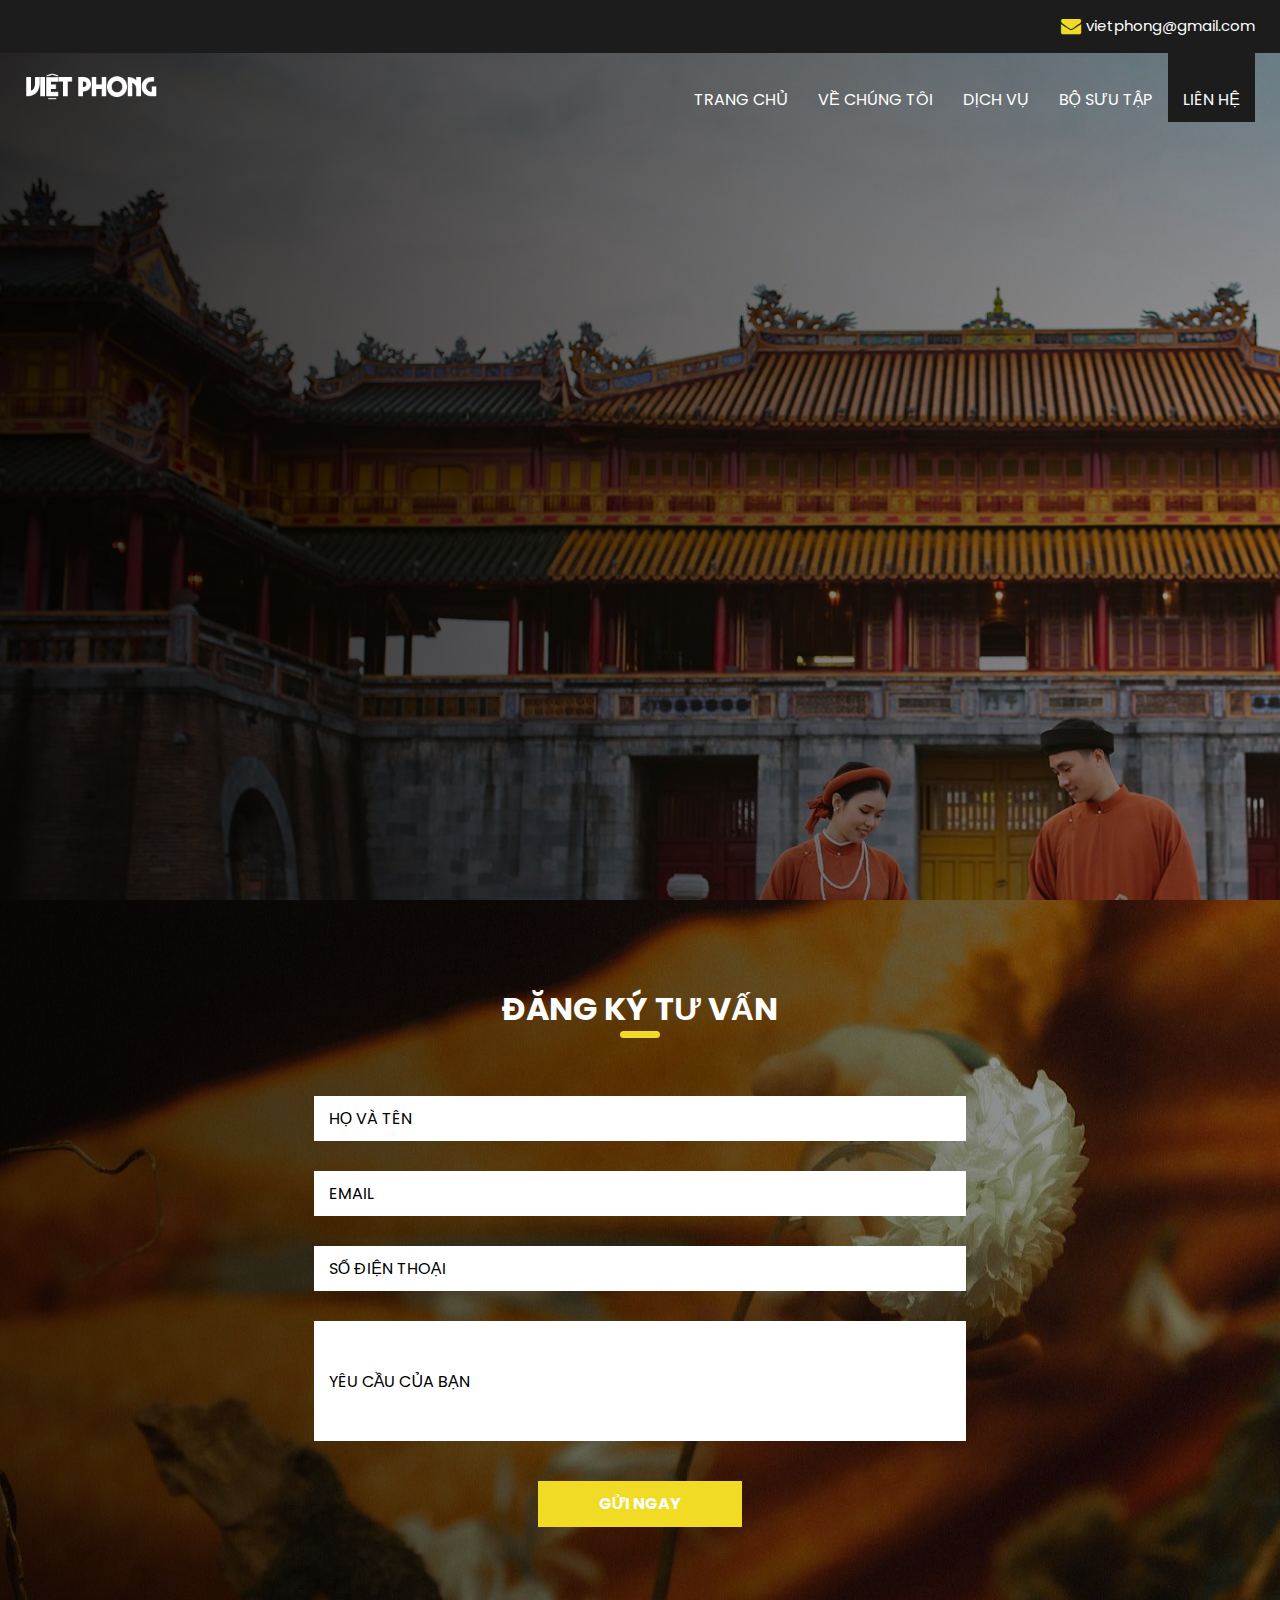
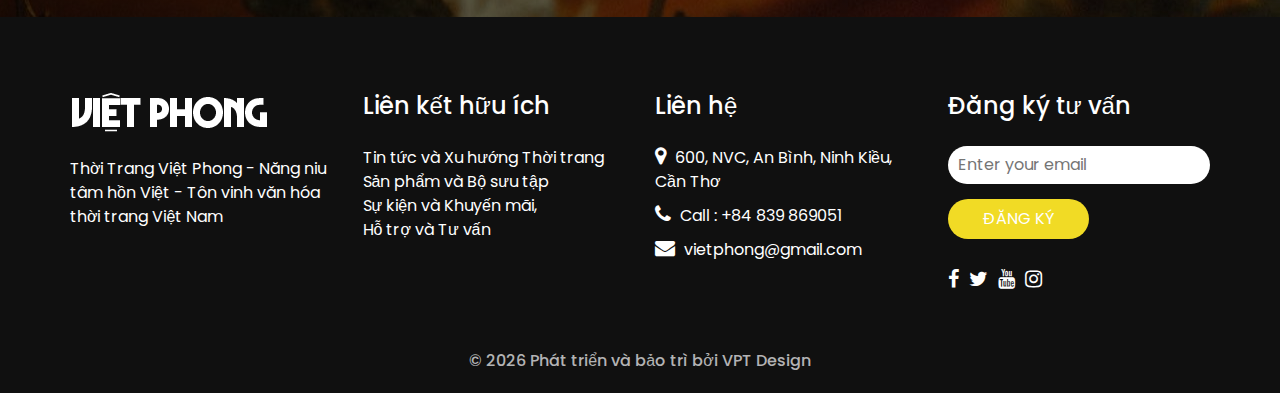
<file: contact.html>
<!DOCTYPE html>
<html>

<head>
  <!-- Basic -->
  <meta charset="utf-8" />
  <meta http-equiv="X-UA-Compatible" content="IE=edge" />
  <!-- Mobile Metas -->
  <meta name="viewport" content="width=device-width, initial-scale=1, shrink-to-fit=no" />
  <!-- Site Metas -->
  <meta name="keywords" content="" />
  <meta name="description" content="" />
  <meta name="author" content="" />
  <link rel="shortcut icon" href="images/favicon.png" type="image/x-icon">

  <title>Việt Phong</title>
  

  <!-- bootstrap core css -->
  <link rel="stylesheet" type="text/css" href="css/bootstrap.css" />

  <!-- fonts style -->
  <link href="https://fonts.googleapis.com/css?family=Open+Sans:400,700|Poppins:400,600,700&display=swap" rel="stylesheet" />

  <!-- Custom styles for this template -->
  <link href="css/style.css" rel="stylesheet" />
  <!-- responsive style -->
  <link href="css/responsive.css" rel="stylesheet" />
</head>

<body>
  <div class="hero_area">
    <!-- header section strats -->
    <div class="hero_bg_box">
      <div class="img-box">
        <img src="images/hero-bg.jpg" alt="">
      </div>
    </div>

    <header class="header_section">
      <div class="header_top">
        <div class="container-fluid">
          <div class="contact_link-container">
            <a href="" class="contact_link1">
              <!-- <i class="fa fa-map-marker" aria-hidden="true"></i>
              <span>
                Lorem ipsum dolor sit amet,
              </span>
            </a>
            <a href="" class="contact_link2">
              <i class="fa fa-phone" aria-hidden="true"></i>
              <span>
                Call : +84 0839 86 9051 -->
              </span>
            </a>
            <a href="" class="contact_link3">
              <i class="fa fa-envelope" aria-hidden="true"></i>
              <span>
                vietphong@gmail.com
              </span>
            </a>
          </div>
        </div>
      </div>
      <div class="header_bottom">
        <div class="container-fluid">
          <nav class="navbar navbar-expand-lg custom_nav-container">
            <a class="navbar-brand" href="index.html">
              <span>
                <img src="images/logo.png" alt="" width="" height="30">
              </span>
            </a>
            <button class="navbar-toggler" type="button" data-toggle="collapse" data-target="#navbarSupportedContent" aria-controls="navbarSupportedContent" aria-expanded="false" aria-label="Toggle navigation">
              <span class=""></span>
            </button>

            <div class="collapse navbar-collapse ml-auto" id="navbarSupportedContent">
              <ul class="navbar-nav  ">
                <li class="nav-item">
                  <a class="nav-link" href="index.html">TRANG CHỦ <span class="sr-only">(current)</span></a>
                </li>
                <li class="nav-item">
                  <a class="nav-link" href="about.html"> VỀ CHÚNG TÔI</a>
                </li>
                <li class="nav-item">
                  <a class="nav-link" href="service.html">  DỊCH VỤ </a>
                </li>
                <li class="nav-item">
                  <a class="nav-link" href="bosuutap.html"> BỘ SƯU TẬP </a>
                </li>
                <li class="nav-item active">
                  <a class="nav-link" href="contact.html">LIÊN HỆ</a>
                </li>
              </ul>
            </div>
          </nav>
        </div>
      </div>
    </header>
    <!-- end header section -->
  </div>

  <!-- contact section -->

  <section class="contact_section layout_padding">
    <div class="contact_bg_box">
      <div class="img-box">
        <img src="images/contact-bg.jpg" alt="">
      </div>
    </div>
    <div class="container">
      <div class="heading_container heading_center">
        <h2>
          Đăng ký tư vấn
        </h2>
      </div>
      <div class="">
        <div class="row">
          <div class="col-md-7 mx-auto">
            <form action="#">
              <div class="contact_form-container">
                <div>
                  <div>
                    <input type="text" placeholder="Họ và tên" />
                  </div>
                  <div>
                    <input type="email" placeholder="Email " />
                  </div>
                  <div>
                    <input type="text" placeholder="Số điện thoại" />
                  </div>
                  <div class="">
                    <input type="text" placeholder="Yêu cầu của bạn" class="message_input" />
                  </div>
                  <div class="btn-box ">
                    <button type="submit">
                      Gửi ngay
                    </button>
                  </div>
                </div>
              </div>
            </form>
          </div>
        </div>
      </div>
    </div>
  </section>

  <!-- end contact section -->

 <!-- FOOTER -->
  <!-- end team section -->

  <!-- info section -->
  <section class="info_section ">
    <div class="container">
      <div class="row">
        <div class="col-md-3">
          <div class="info_logo">
            <a class="navbar-brand" href="index.html">
              <span>
                <img src="images/logo.png" alt="" width="" height="45">
              </span>
            </a>
            <p>
              Thời Trang Việt Phong - Năng niu tâm hồn Việt - Tôn vinh văn hóa thời trang Việt Nam
            </p>
          </div>
        </div>
        <div class="col-md-3">
          <div class="info_links">
            <h5>
              Liên kết hữu ích
            </h5>
            <ul>
              <li>
                <a href="">
                  Tin tức và Xu hướng Thời trang
                </a>
              </li>
              <li>
                <a href="">
                  Sản phẩm và Bộ sưu tập
                </a>
              </li>
              <li>
                <a href="">
                  Sự kiện và Khuyến mãi,
                </a>
              </li>
              <li>
                <a href="">
                  Hỗ trợ và Tư vấn
                </a>
              </li>
            </ul>
          </div>
        </div>
        <div class="col-md-3">
          <div class="info_info">
            <h5>
              Liên hệ
            </h5>
          </div>
          <div class="info_contact">
            <a href="" class="">
              <i class="fa fa-map-marker" aria-hidden="true"></i>
              <span>
                600, NVC, An Bình, Ninh Kiều, Cần Thơ
              </span>
            </a>
            <a href="" class="">
              <i class="fa fa-phone" aria-hidden="true"></i>
              <span>
                Call : +84 839 869051
              </span>
            </a>
            <a href="" class="">
              <i class="fa fa-envelope" aria-hidden="true"></i>
              <span>
                vietphong@gmail.com
              </span>
            </a>
          </div>
        </div>
        <div class="col-md-3">
          <div class="info_form ">
            <h5>
              Đăng ký tư vấn
            </h5>
            <form action="#">
              <input type="email" placeholder="Enter your email">
              <button>
                Đăng ký
              </button>
            </form>
            <div class="social_box">
              <a href="">
                <i class="fa fa-facebook" aria-hidden="true"></i>
              </a>
              <a href="">
                <i class="fa fa-twitter" aria-hidden="true"></i>
              </a>
              <a href="">
                <i class="fa fa-youtube" aria-hidden="true"></i>
              </a>
              <a href="">
                <i class="fa fa-instagram" aria-hidden="true"></i>
              </a>
            </div>
          </div>
        </div>
      </div>
    </div>
  </section>

  <!-- end info_section -->




  <!-- footer section -->
  <footer class="container-fluid footer_section">
    <p>
      &copy; <span id="currentYear"></span> Phát triển và bảo trì bởi
      <a href="https://html.design/">VPT Design</a>
    </p>
  </footer>
  <!-- footer section -->

  <script src="js/jquery-3.4.1.min.js"></script>
  <script src="js/bootstrap.js"></script>
  <script src="js/custom.js"></script>
</body>

</html>
</file>
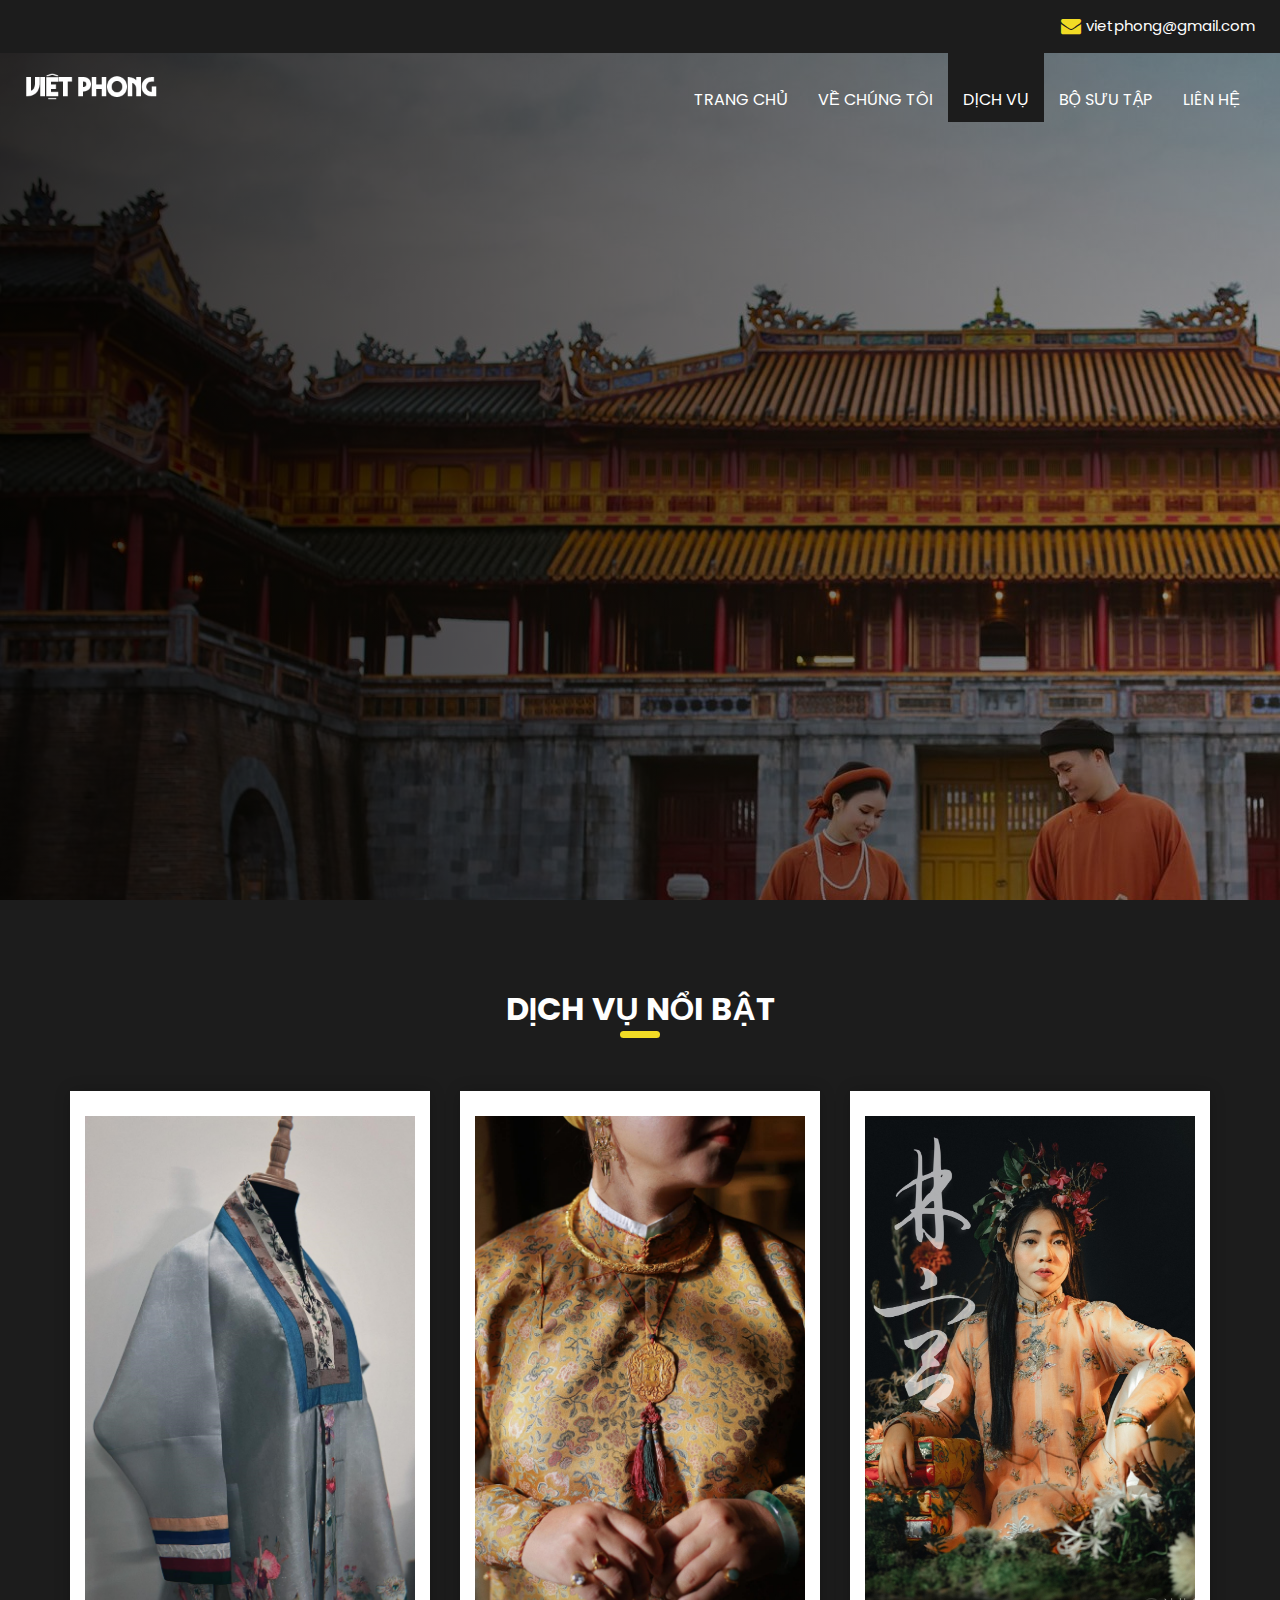
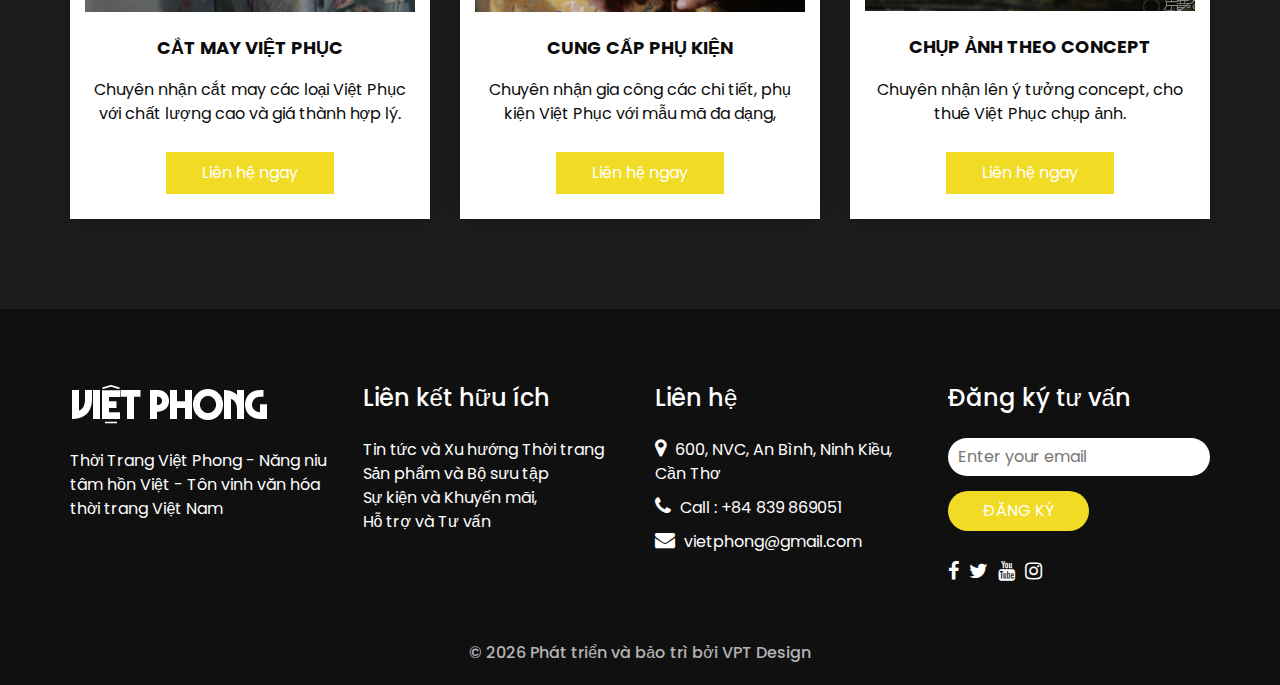
<file: service.html>
<!DOCTYPE html>
<html>

<head>
  <!-- Basic -->
  <meta charset="utf-8" />
  <meta http-equiv="X-UA-Compatible" content="IE=edge" />
  <!-- Mobile Metas -->
  <meta name="viewport" content="width=device-width, initial-scale=1, shrink-to-fit=no" />
  <!-- Site Metas -->
  <meta name="keywords" content="" />
  <meta name="description" content="" />
  <meta name="author" content="" />
  <link rel="shortcut icon" href="images/favicon.png" type="image/x-icon">

  <title>Việt Phong</title>

  <!-- bootstrap core css -->
  <link rel="stylesheet" type="text/css" href="css/bootstrap.css" />

  <!-- fonts style -->
  <link href="https://fonts.googleapis.com/css?family=Open+Sans:400,700|Poppins:400,600,700&display=swap" rel="stylesheet" />

  <!-- Custom styles for this template -->
  <link href="css/style.css" rel="stylesheet" />
  <!-- responsive style -->
  <link href="css/responsive.css" rel="stylesheet" />
</head>

<body>
  <div class="hero_area">
    <!-- header section strats -->
    <div class="hero_bg_box">
      <div class="img-box">
        <img src="images/hero-bg.jpg" alt="">
      </div>
    </div>

    <header class="header_section">
      <div class="header_top">
        <div class="container-fluid">
          <div class="contact_link-container">
            <a href="" class="contact_link1">
              <!-- <i class="fa fa-map-marker" aria-hidden="true"></i>
              <span>
                Lorem ipsum dolor sit amet,
              </span>
            </a>
            <a href="" class="contact_link2">
              <i class="fa fa-phone" aria-hidden="true"></i>
              <span>
                Call : +84 0839 86 9051 -->
              </span>
            </a>
            <a href="" class="contact_link3">
              <i class="fa fa-envelope" aria-hidden="true"></i>
              <span>
                vietphong@gmail.com
              </span>
            </a>
          </div>
        </div>
      </div>
      <div class="header_bottom">
        <div class="container-fluid">
          <nav class="navbar navbar-expand-lg custom_nav-container">
            <a class="navbar-brand" href="index.html">
              <span>
               <img src="images/logo.png" alt="" width="" height="30">
              </span>
            </a>
            <button class="navbar-toggler" type="button" data-toggle="collapse" data-target="#navbarSupportedContent" aria-controls="navbarSupportedContent" aria-expanded="false" aria-label="Toggle navigation">
              <span class=""></span>
            </button>

            <div class="collapse navbar-collapse ml-auto" id="navbarSupportedContent">
              <ul class="navbar-nav  ">
                <li class="nav-item">
                  <a class="nav-link" href="index.html">TRANG CHỦ <span class="sr-only">(current)</span></a>
                </li>
                <li class="nav-item">
                  <a class="nav-link" href="about.html"> VỀ CHÚNG TÔI</a>
                </li>
                <li class="nav-item active">
                  <a class="nav-link" href="service.html"> DỊCH VỤ </a>
                </li>
                <li class="nav-item">
                  <a class="nav-link" href="bosuutap.html">BỘ SƯU TẬP </a>
                </li>
                <li class="nav-item">
                  <a class="nav-link" href="contact.html">LIÊN HỆ</a>
                </li>
              </ul>
            </div>
          </nav>
        </div>
      </div>
    </header>
    <!-- end header section -->
  </div>

  <!-- service section -->

  <section class="service_section layout_padding">
    <div class="container">
      <div class="heading_container heading_center">
        <h2>
        DỊCH VỤ NỔI BẬT
        </h2>
      </div>
      <div class="row">
        <div class="col-md-4">
          <div class="box ">
            <div class="img-box">
              <img class="Boxx"  src="images/DV1.jpg" alt="Hình ảnh">
              <!-- <svg enable-background="new 0 0 512 512" height="512" viewBox="0 0 512 512" width="512" xmlns="http://www.w3.org/2000/svg"> -->
                <g>
                  <g>
                    <circle cx="256" cy="125" r="15" />
                    <path d="m356 262c-18.955 0-35.996-10.532-44.472-27.484l-2.111-4.223c-2.541-5.083-7.735-8.293-13.417-8.293h-80c-5.682 0-10.876 3.21-13.417 8.292l-2.111 4.222c-8.476 16.954-25.517 27.486-44.472 27.486-8.284 0-15 6.716-15 15v85.597c0 33.654 10.619 65.715 30.708 92.716 20.089 27 47.747 46.384 79.982 56.054 1.406.422 2.858.633 4.31.633s2.904-.211 4.31-.633c32.235-9.67 59.893-29.054 79.982-56.054 20.089-27.001 30.708-59.062 30.708-92.716v-85.597c0-8.284-6.716-15-15-15zm-46.967 87.322-56.568 56.568c-2.929 2.929-6.768 4.394-10.606 4.394s-7.678-1.464-10.606-4.394l-28.284-28.284c-5.858-5.858-5.858-15.355 0-21.213 5.857-5.858 15.355-5.858 21.213 0l17.678 17.677 45.962-45.961c5.857-5.858 15.355-5.858 21.213 0 5.856 5.858 5.856 15.355-.002 21.213z" />
                    <g>
                      <path d="m485.371 179.287-220-176c-5.479-4.383-13.263-4.383-18.741 0l-220 176c-6.469 5.175-7.518 14.614-2.342 21.083 5.175 6.468 14.614 7.517 21.083 2.342l30.629-24.503v232.791c0 8.284 6.716 15 15 15h31.119c-7.333-20.12-11.119-41.476-11.119-63.403v-85.597c0-24.813 20.187-45 45-45 7.632 0 14.226-4.075 17.639-10.901l2.112-4.224c7.67-15.342 23.093-24.875 40.249-24.875h80c17.156 0 32.579 9.533 40.25 24.878l2.111 4.223c3.412 6.824 10.007 10.899 17.639 10.899 24.813 0 45 20.187 45 45v85.597c0 21.927-3.786 43.283-11.119 63.403h31.119c8.284 0 15-6.716 15-15v-232.791l30.629 24.503c2.766 2.213 6.075 3.288 9.361 3.288 4.4 0 8.76-1.927 11.722-5.63 5.176-6.469 4.127-15.908-2.341-21.083zm-229.371-9.287c-24.813 0-45-20.187-45-45s20.187-45 45-45 45 20.187 45 45-20.187 45-45 45z" />
                    </g>
                  </g>
                  <g>
                    <path d="m156 15c0-8.284-6.716-15-15-15h-30c-8.284 0-15 6.716-15 15v70.372l60-48z" />
                  </g>
                </g>
              </svg>
            </div>
            <div class="detail-box">
              <h6>
                Cắt may Việt Phục
              </h6>
              <p>
                Chuyên nhận cắt may  các loại Việt Phục với chất lượng cao và giá thành hợp lý.
              </p>
              <a href="">
                Liên hệ ngay
              </a>
            </div>
          </div>
        </div>
        <div class="col-md-4">
          <div class="box ">
            <div class="img-box">
              <img class="Boxx"  src="images/DV2.jpg" alt="Hình ảnh">
              <!-- <svg enable-background="new 0 0 512 512" height="512" viewBox="0 0 512 512" width="512" xmlns="http://www.w3.org/2000/svg"> -->
                <g>
                  <g>
                    <g>
                      <circle cx="219.429" cy="393.143" r="18.286" />
                      <path d="M219.429,329.143c-40.396,0-73.143,32.747-73.143,73.143c0,40.396,32.747,73.143,73.143,73.143
          c40.396,0,73.143-32.747,73.143-73.143C292.525,361.909,259.805,329.189,219.429,329.143z M228.571,428.416V448
          c0,5.049-4.093,9.143-9.143,9.143c-5.049,0-9.143-4.093-9.143-9.143v-19.584c-17.831-4.604-29.458-21.749-27.137-40.018
          c2.32-18.269,17.864-31.963,36.28-31.963c18.416,0,33.959,13.694,36.28,31.963C258.029,406.667,246.403,423.812,228.571,428.416z
          " />
                      <path d="M402.286,274.286v-36.571c-0.01-10.095-8.191-18.276-18.286-18.286H215.772c-12.18-0.01-23.558-6.08-30.348-16.192
          l-20.321-30.487c-3.392-5.109-9.117-8.179-15.25-8.179H54.857c-10.095,0.01-18.276,8.191-18.286,18.286v310.857
          c0.01,10.095,8.191,18.276,18.286,18.286h352.516c-3.294-5.533-5.051-11.846-5.088-18.286V274.286z M304.069,436.92
          c-14.047,34.375-47.506,56.826-84.64,56.795c-37.135,0.031-70.593-22.419-84.64-56.795c-14.047-34.375-5.888-73.833,20.64-99.818
          v-35.388c0.04-35.33,28.67-63.96,64-64c35.33,0.039,63.961,28.67,64,64v35.388C309.957,363.087,318.116,402.545,304.069,436.92z" />
                      <path d="M384,73.143h41.929l-60.214-60.214v41.929C365.724,64.952,373.905,73.133,384,73.143z" />
                      <path d="M265.143,323.227v-21.513c-0.044-25.229-20.485-45.67-45.714-45.714c-25.235,0.03-45.685,20.479-45.714,45.714v21.513
          C201.959,306.734,236.898,306.734,265.143,323.227z" />
                      <path d="M420.571,256v219.429c10.095-0.01,18.276-8.191,18.286-18.286V91.429H384c-20.188-0.023-36.548-16.383-36.571-36.571V0
          h-256C81.334,0.01,73.153,8.191,73.143,18.286v128h76.71c12.247-0.005,23.684,6.122,30.464,16.321l20.295,30.446
          c3.395,5.048,9.077,8.08,15.161,8.089H384c20.188,0.023,36.548,16.383,36.571,36.571V256z M310.857,182.857h-91.429
          c-5.049,0-9.143-4.093-9.143-9.143s4.093-9.143,9.143-9.143h91.429c5.049,0,9.143,4.093,9.143,9.143
          S315.907,182.857,310.857,182.857z M310.857,146.286H201.143c-5.049,0-9.143-4.093-9.143-9.143c0-5.049,4.093-9.143,9.143-9.143
          h109.714c5.049,0,9.143,4.093,9.143,9.143C320,142.192,315.907,146.286,310.857,146.286z M310.857,109.714H109.714
          c-5.049,0-9.143-4.093-9.143-9.143c0-5.049,4.093-9.143,9.143-9.143h201.143c5.049,0,9.143,4.093,9.143,9.143
          C320,105.621,315.907,109.714,310.857,109.714z M310.857,73.143H109.714c-5.049,0-9.143-4.093-9.143-9.143
          s4.093-9.143,9.143-9.143h201.143c5.049,0,9.143,4.093,9.143,9.143S315.907,73.143,310.857,73.143z" />
                      <path d="M457.143,265.143v192c-0.023,20.188-16.383,36.548-36.571,36.571c0.01,10.095,8.191,18.276,18.286,18.286h18.286
          c10.095-0.01,18.276-8.191,18.286-18.286V283.429C475.419,273.334,467.238,265.153,457.143,265.143z" />
                    </g>
                  </g>
                </g>
                <g>
                </g>
                <g>
                </g>
                <g>
                </g>
                <g>
                </g>
                <g>
                </g>
                <g>
                </g>
                <g>
                </g>
                <g>
                </g>
                <g>
                </g>
                <g>
                </g>
                <g>
                </g>
                <g>
                </g>
                <g>
                </g>
                <g>
                </g>
                <g>
                </g>
              </svg>
            </div>
            <div class="detail-box">
              <h6>
                Cung cấp phụ kiện
              </h6>
              <p>
                Chuyên nhận gia công các chi tiết, phụ kiện Việt Phục với mẫu mã đa dạng,
              </p>
              <a href="">
                Liên hệ ngay
              </a>
            </div>
          </div>
        </div>
        <div class="col-md-4">
          <div class="box ">
            <div class="img-box">
              <img class="Boxx"  src="images/DV3.jpg" alt="Hình ảnh">
              <!-- <svg enable-background="new 0 0 512 512" height="512" viewBox="0 0 512 512" width="512" xmlns="http://www.w3.org/2000/svg"> -->
                  <g>
                    <path d="M332,423.518V512h60v-15C392,460.784,366.197,430.487,332,423.518z" />
                  </g>
                </g>
                <g>
                  <g>
                    <path d="M407,272h-38.298c6.211-9.549,11.184-21.85,14.971-32.595c38.58-3.058,69.119-35.067,69.119-74.405
                 c0-24.814-20.186-45-45-45h-17.263c-3.373-30.112-16.168-58.339-38.108-80.581C326.639,14.004,290.742,0,255,0
                 c-69.309,0-125.911,52.685-133.484,120H105c-24.814,0-45,20.186-45,45c0,24.476,11.836,46.095,30.066,59.685
                 C90.062,224.797,90,224.888,90,225v48.516C39.25,280.873,0,324.245,0,377v60c0,41.353,33.633,75,75,75h227v-90h-15H105
                 c-8.291,0-15-6.709-15-15v-60c0-8.291,6.709-15,15-15s15,6.709,15,15v45h120v-61.373c4.988,0.569,9.946,1.373,15,1.373
                 s12.012-0.804,17-1.373V392h15h30h75v-45c0-8.291,6.709-15,15-15c8.291,0,15,6.709,15,15v60c0,8.291-6.709,15-15,15h-16.75
                 c19.534,19.08,31.75,45.608,31.75,75v15h15c41.367,0,75-33.647,75-75v-60C512,319.109,464.891,272,407,272z M392,195v-45h15.791
                 c8.262,0,15,6.724,15,15c0,20.33-13.638,37.354-32.179,42.914C391.033,203.597,392,199.378,392,195z M255,30
                 c27.803,0,56.229,10.928,76.209,30.63c16.238,16.45,26.111,37.178,29.319,59.37H287c-8.291,0-15,6.709-15,15v15h-32v-15
                 c0-8.291-6.709-15-15-15h-73.484C158.873,69.25,202.244,30,255,30z M90,165c0-8.276,6.738-15,15-15h15v45
                 c0,4.292,0.956,8.425,1.362,12.66C103.239,201.843,90,185.03,90,165z M120,272v-34.219c2.75,0.564,5.449,1.283,8.298,1.542
                 c3.787,10.774,8.774,23.103,15,32.677H120z M326.316,275.706c-29.136,25.422-72.715,31.761-108.047,19.067
                 c-11.777-4.237-22.866-10.593-32.578-19.063c-20.881-18.376-33.043-46.22-34.929-73.644C159.448,206.968,169.332,210,180,210
                 c11.235,0,21.636-3.298,30.637-8.694C213.739,223.118,232.346,240,255,240c8.291,0,17-6.709,17-15s-8.709-15-17-15
                 c-8.262,0-15-6.724-15-15v-15h40.346c10.411,17.847,29.55,30,51.654,30c10.668,0,20.552-3.032,29.238-7.934
                 C359.352,229.501,347.186,257.357,326.316,275.706z" />
                  </g>
                </g>
                <g>
                </g>
                <g>
                </g>
                <g>
                </g>
                <g>
                </g>
                <g>
                </g>
                <g>
                </g>
                <g>
                </g>
                <g>
                </g>
                <g>
                </g>
                <g>
                </g>
                <g>
                </g>
                <g>
                </g>
                <g>
                </g>
                <g>
                </g>
                <g>
                </g>
              </svg>
            </div>
            <div class="detail-box">
              <h6>
                Chụp ảnh theo concept
              </h6>
              <p>
                Chuyên nhận lên ý tưởng concept, cho thuê Việt Phục chụp ảnh.
              </p>
              <a href="">
                Liên hệ ngay
              </a>
            </div>
          </div>
        </div>
      </div>
    </div>
  </section>

  <!-- end service section -->

  <!-- info section -->
  <section class="info_section ">
    <div class="container">
      <div class="row">
        <div class="col-md-3">
          <div class="info_logo">
            <a class="navbar-brand" href="index.html">
              <span>
            <img src="images/logo.png" alt="" width="" height="45">
              </span>
            </a>
            <p>
              Thời Trang Việt Phong - Năng niu tâm hồn Việt - Tôn vinh văn hóa thời trang Việt Nam
            </p>
          </div>
        </div>
        <div class="col-md-3">
          <div class="info_links">
            <h5>
              Liên kết hữu ích
            </h5>
            <ul>
              <li>
                <a href="">
                  Tin tức và Xu hướng Thời trang
                </a>
              </li>
              <li>
                <a href="">
                  Sản phẩm và Bộ sưu tập
                </a>
              </li>
              <li>
                <a href="">
                  Sự kiện và Khuyến mãi,
                </a>
              </li>
              <li>
                <a href="">
                  Hỗ trợ và Tư vấn
                </a>
              </li>
            </ul>
          </div>
        </div>
        <div class="col-md-3">
          <div class="info_info">
            <h5>
              Liên hệ
            </h5>
          </div>
          <div class="info_contact">
            <a href="" class="">
              <i class="fa fa-map-marker" aria-hidden="true"></i>
              <span>
                600, NVC, An Bình, Ninh Kiều, Cần Thơ
              </span>
            </a>
            <a href="" class="">
              <i class="fa fa-phone" aria-hidden="true"></i>
              <span>
                Call : +84 839 869051
              </span>
            </a>
            <a href="" class="">
              <i class="fa fa-envelope" aria-hidden="true"></i>
              <span>
                vietphong@gmail.com
              </span>
            </a>
          </div>
        </div>
        <div class="col-md-3">
          <div class="info_form ">
            <h5>
              Đăng ký tư vấn
            </h5>
            <form action="#">
              <input type="email" placeholder="Enter your email">
              <button>
                Đăng ký
              </button>
            </form>
            <div class="social_box">
              <a href="">
                <i class="fa fa-facebook" aria-hidden="true"></i>
              </a>
              <a href="">
                <i class="fa fa-twitter" aria-hidden="true"></i>
              </a>
              <a href="">
                <i class="fa fa-youtube" aria-hidden="true"></i>
              </a>
              <a href="">
                <i class="fa fa-instagram" aria-hidden="true"></i>
              </a>
            </div>
          </div>
        </div>
      </div>
    </div>
  </section>

  <!-- end info_section -->




  <!-- footer section -->
  <footer class="container-fluid footer_section">
    <p>
      &copy; <span id="currentYear"></span> Phát triển và bảo trì bởi
      <a href="https://html.design/">VPT Design</a>
    </p>
  </footer>
  <!-- footer section -->

  <script src="js/jquery-3.4.1.min.js"></script>
  <script src="js/bootstrap.js"></script>
  <script src="js/custom.js"></script>
</body>

</html>
</file>
<file: css/responsive.css>
@media (max-width: 1120px) {}

@media (max-width: 992px) {
  .hero_area {
    min-height: auto;
  }

  .navbar-nav {
    align-items: center;
  }

  .custom_nav-container .navbar-toggler {
    margin-bottom: 15px;
  }

  .custom_nav-container.navbar-expand-lg .navbar-nav .nav-item .nav-link {
    padding: 10px 25px;
    margin: 5px 0;
  }

  .custom_nav-container.navbar-expand-lg .form-inline {
    justify-content: center;
  }

  .custom_nav-container.navbar-expand-lg {
    padding-top: 10px;
    align-items: center;
  }

  .slider_section {
    padding: 45px 0 150px 0;
  }

  .sub_page .custom_nav-container.navbar-expand-lg .navbar-nav .nav-item .nav-link {
    padding-bottom: 15px;
  }
}

@media (max-width: 768px) {
  .slider_section ol.carousel-indicators {
    justify-content: center;
  }

  .slider_section {
    text-align: center;
  }

  .slider_section .img-box {
    margin-top: 35px;
  }

  .slider_section .detail-box .btn-box {
    justify-content: center;
    flex-wrap: wrap;
  }

  .about_section .heading_container {
    margin-bottom: 0;
  }

  .about_section .row {
    flex-direction: column-reverse;
  }

  .about_section .detail-box {
    margin-left: 0;
    width: 100%;
    box-shadow: 0 0 5px 0 rgba(0, 0, 0, 0.15);
  }

  .service_section .service_container {
    flex-wrap: wrap;
  }

  .client_section .carousel_btn-box {
    margin-top: 25px;
  }

  .client_section .carousel-control-prev,
  .client_section .carousel-control-next {
    position: unset;
    transform: none;
    margin: 0 2.5px;
  }

  .info_section .row .col-md-3 {

    display: flex;
    flex-direction: column;
    align-items: center;
    text-align: center;

  }

  .info_section .info_logo {
    align-items: center;
  }

  .info_section .info_form .social_box {
    justify-content: center;
  }

  .info_section .info_form .social_box a {
    margin: 0 5px;
  }
}

@media (max-width: 576px) {
  .header_top a span {
    display: none;
  }

  .slider_section .detail-box h1 {
    font-size: 2.5rem;
    line-height: 55px;
  }
}

@media (max-width: 480px) {}

@media (max-width: 420px) {}

@media (max-width: 376px) {}

@media (min-width: 1200px) {
  .container {
    max-width: 1170px;
  }
}
</file>
<file: css/style.css>
@import url("font-awesome.min.css");
body {
  font-family: "Poppins", sans-serif;
  color: #0c0c0c;
  background-color: #ffffff;
}

.layout_padding {
  padding-top: 90px;
  padding-bottom: 90px;
}
@media only screen and (max-width: 767px) {
  .about_section {
    text-align: center; /* Căn giữa toàn bộ phần about_section */
  }

  .img_container {
    display: inline-block; /* Hiển thị inline để căn giữa */
    text-align: center; /* Căn giữa hình ảnh */
    margin-bottom: 20px; /* Điều chỉnh khoảng cách giữa hình ảnh và văn bản */
  }

  .detail-box {
    display: inline-block; /* Hiển thị inline để căn giữa */
    text-align: center; /* Căn giữa văn bản */
  }
}

.layout_padding2 {
  padding-top: 45px;
  padding-bottom: 45px;
}

.layout_padding2-top {
  padding-top: 45px;
}

.layout_padding2-bottom {
  padding-bottom: 45px;
}

.layout_padding-top {
  padding-top: 90px;
}

.layout_padding-bottom {
  padding-bottom: 90px;
}

.heading_container {
  display: -webkit-box;
  display: -ms-flexbox;
  display: flex;
  -webkit-box-orient: vertical;
  -webkit-box-direction: normal;
      -ms-flex-direction: column;
          flex-direction: column;
}

.heading_container h2 {
  position: relative;
  font-weight: bold;
  text-transform: uppercase;
  padding-bottom: 10px;
}

.heading_container h2::before {
  content: "";
  width: 40px;
  height: 7px;
  background-color: #f1db25;
  border-radius: 10px;
  position: absolute;
  bottom: 0;
  left: 0;
}
@media only screen and (max-width: 767px) {
  .heading_container h2::before {
    content: "";
    width: 40px;
    height: 7px;
    background-color: #f1db25;
    border-radius: 10px;
    position: absolute;
    bottom: 0;
    left: 50%;
    transform: translateX(-50%);
  }
}


.heading_container.heading_center {
  -webkit-box-align: center;
      -ms-flex-align: center;
          align-items: center;
  text-align: center;
}

.heading_container.heading_center h2::before {
  left: 50%;
  -webkit-transform: translateX(-50%);
          transform: translateX(-50%);
}

/*header section*/
.hero_area {
  min-height: 100vh;
  display: -webkit-box;
  display: -ms-flexbox;
  display: flex;
  -webkit-box-orient: vertical;
  -webkit-box-direction: normal;
      -ms-flex-direction: column;
          flex-direction: column;
  position: relative;
}
#Vietphong {
  font-family: "SVN-HC Marvin Visions", sans-serif;
  letter-spacing: 2px;
}
#tieude {
  font-family: "LNTH-Daybreaker", sans-serif;
  letter-spacing: 1px;
  color: #e0b21a;
}
#tieudephu {
  font-family: "#9Slide03 SVN-Avo Regular", 'Lucida Sans', 'Lucida Sans Regular', 'Lucida Grande', 'Lucida Sans Unicode', Geneva, Verdana, sans-serif;
  letter-spacing: 1px;
  color: #ffffff;
  font-size: 30px;
}
.Boxx {
  max-width: 100%; /* Hình ảnh không vượt quá kích thước của box */
  height: auto; /* Tự động tính toán chiều cao dựa trên tỉ lệ khung hình */
}
.Box {
  max-width: 70%; /* Hình ảnh không vượt quá kích thước của box */
  height: auto; /* Tự động tính toán chiều cao dựa trên tỉ lệ khung hình */
}

.hero_bg_box {
  position: absolute;
  top: 0;
  left: 0;
  width: 100%;
  height: 100%;
  overflow: hidden;
  z-index: -1;
  display: -webkit-box;
  display: -ms-flexbox;
  display: flex;
  -webkit-box-pack: center;
      -ms-flex-pack: center;
          justify-content: center;
}

.hero_bg_box .img-box {
  width: 100%;
}

.hero_bg_box .img-box img {
  min-width: 100%;
  min-height: 100%;
}

.hero_bg_box::before {
  content: "";
  position: absolute;
  top: 0;
  left: 0;
  width: 100%;
  height: 100%;
  background: -webkit-gradient(linear, left top, right top, from(rgba(0, 0, 0, 0.8)), to(rgba(0, 0, 0, 0.35)));
  background: linear-gradient(to right, rgba(0, 0, 0, 0.8), rgba(0, 0, 0, 0.35));
}

.sub_page .hero_area {
  min-height: auto;
}

.sub_page .custom_nav-container.navbar-expand-lg .navbar-nav .nav-item .nav-link {
  padding-bottom: 21px;
}

.hero_area.sub_pages {
  height: auto;
}

.header_section {
  padding: 0;
}

.header_section .container-fluid {
  padding-right: 25px;
  padding-left: 25px;
}

.header_section .nav_container {
  margin: 0 auto;
}

.header_top {
  background-color: #1c1c1c;
  padding: 15px 0;
}

.header_top .contact_link-container {
  display: -webkit-box;
  display: -ms-flexbox;
  display: flex;
  -webkit-box-pack: justify;
      -ms-flex-pack: justify;
          justify-content: space-between;
}

.header_top .contact_link-container a {
  display: -webkit-box;
  display: -ms-flexbox;
  display: flex;
  -webkit-box-align: center;
      -ms-flex-align: center;
          align-items: center;
  color: #ffffff;
  font-size: 15px;
}

.header_top .contact_link-container a i {
  font-size: 20px;
  color: #f1db25;
  margin-right: 5px;
}

#navbarSupportedContent {
  -webkit-box-pack: justify;
      -ms-flex-pack: justify;
          justify-content: space-between;
}

.custom_nav-container {
  z-index: 99999;
  padding: 0;
}

.custom_nav-container .navbar-nav {
  margin-left: auto;
}

.custom_nav-container .navbar-nav .nav-item .nav-link {
  padding: 0;
  padding: 35px 15px 10px 15px;
  color: #ffffff;
  text-align: center;
  text-transform: uppercase;
  -webkit-transition: all .2s;
  transition: all .2s;
}

.custom_nav-container .navbar-nav .nav-item:hover .nav-link, .custom_nav-container .navbar-nav .nav-item.active .nav-link {
  background-color: #1c1c1c;
}

a,
a:hover,
a:focus {
  text-decoration: none;
}

a:hover,
a:focus {
  color: initial;
}

.btn,
.btn:focus {
  outline: none !important;
  -webkit-box-shadow: none;
          box-shadow: none;
}

.navbar-brand {
  display: -webkit-box;
  display: -ms-flexbox;
  display: flex;
  -webkit-box-orient: vertical;
  -webkit-box-direction: normal;
      -ms-flex-direction: column;
          flex-direction: column;
  -webkit-box-align: center;
      -ms-flex-align: center;
          align-items: center;
}

.navbar-brand span {
  font-weight: bold;
  color: #ffffff;
  font-size: 24px;
}

.custom_nav-container .navbar-toggler {
  outline: none;
}

.custom_nav-container .navbar-toggler {
  padding: 0;
  width: 37px;
  height: 42px;
  -webkit-transition: all 0.3s;
  transition: all 0.3s;
}

.custom_nav-container .navbar-toggler span {
  display: block;
  width: 32px;
  height: 4px;
  background-color: #ffffff;
  border-radius: 15px;
  margin: 7px 0;
  -webkit-transition: all 0.3s;
  transition: all 0.3s;
  position: relative;
  transition: all 0.3s;
}

.custom_nav-container .navbar-toggler span::before, .custom_nav-container .navbar-toggler span::after {
  content: "";
  position: absolute;
  left: 0;
  height: 100%;
  width: 100%;
  background-color: #ffffff;
  border-radius: 15px;
  top: -10px;
  -webkit-transition: all 0.3s;
  transition: all 0.3s;
}

.custom_nav-container .navbar-toggler span::after {
  top: 10px;
}

.custom_nav-container .navbar-toggler[aria-expanded="true"] {
  -webkit-transform: rotate(360deg);
          transform: rotate(360deg);
}

.custom_nav-container .navbar-toggler[aria-expanded="true"] span {
  -webkit-transform: rotate(45deg);
          transform: rotate(45deg);
}

.custom_nav-container .navbar-toggler[aria-expanded="true"] span::before, .custom_nav-container .navbar-toggler[aria-expanded="true"] span::after {
  -webkit-transform: rotate(90deg);
          transform: rotate(90deg);
  top: 0;
}

/*end header section*/
/* slider section */
.slider_section {
  -webkit-box-flex: 1;
      -ms-flex: 1;
          flex: 1;
  display: -webkit-box;
  display: -ms-flexbox;
  display: flex;
  -webkit-box-orient: vertical;
  -webkit-box-direction: normal;
      -ms-flex-direction: column;
          flex-direction: column;
  -webkit-box-pack: center;
      -ms-flex-pack: center;
          justify-content: center;
  color: #ffffff;
}

.slider_section .row {
  -webkit-box-align: center;
      -ms-flex-align: center;
          align-items: center;
}

.slider_section .detail-box {
  width: 100%;
  margin: 0 auto;
}

.slider_section .detail-box h1 {
  text-transform: uppercase;
  font-size: 3rem;
  color: #ffffff;
  font-weight: 600;
}

.slider_section .detail-box h1 span {
  color: #f1db25;
}

.slider_section .detail-box p {
  margin-top: 25px;
}

.slider_section .detail-box .btn-box {
  display: -webkit-box;
  display: -ms-flexbox;
  display: flex;
  margin-top: 30px;
}

.slider_section .detail-box .btn-box a {
  width: 180px;
  text-align: center;
  margin: 5px;
}

.slider_section .detail-box .btn-box .btn-1 {
  display: inline-block;
  padding: 10px 35px;
  background-color: #ffffff;
  color: #000000;
  -webkit-transition: all 0.3s;
  transition: all 0.3s;
  border: 1px solid transparent;
}

.slider_section .detail-box .btn-box .btn-1:hover {
  background-color: transparent;
  border-color: #ffffff;
  color: #ffffff;
}

.slider_section .detail-box .btn-box .btn-2 {
  display: inline-block;
  padding: 10px 35px;
  background-color: #f1db25;
  color: #ffffff;
  -webkit-transition: all 0.3s;
  transition: all 0.3s;
  border: 1px solid transparent;
}

.slider_section .detail-box .btn-box .btn-2:hover {
  background-color: transparent;
  border-color: #f1db25;
  color: #f1db25;
}

.slider_section .img-box {
  display: -webkit-box;
  display: -ms-flexbox;
  display: flex;
}

.slider_section .img-box img {
  width: 100%;
}

.slider_section .idicator_container {
  position: relative;
}

.slider_section ol.carousel-indicators {
  margin: 0;
  bottom: -75px;
  -webkit-box-pack: end;
      -ms-flex-pack: end;
          justify-content: flex-end;
}

.slider_section ol.carousel-indicators li {
  width: 20px;
  height: 20px;
  border-radius: 100%;
  text-align: center;
  background-color: #f1db25;
  opacity: 1;
  border: none;
  margin: 0 4px;
}

.slider_section ol.carousel-indicators li.active {
  background-color: #ffffff;
}

.about_section .row {
  -webkit-box-align: center;
      -ms-flex-align: center;
          align-items: center;
}

.about_section .img_container .img-box img {
  width: 100%;
}

.about_section .detail-box {
  background-color: #ffffff;
  padding: 45px 25px;
  -webkit-box-shadow: 0 0 5px 0 rgba(0, 0, 0, 0.05);
          box-shadow: 0 0 5px 0 rgba(0, 0, 0, 0.05);
  position: relative;
  margin-left: -45px;
}

.about_section .detail-box p {
  margin-top: 5px;
}

.about_section .detail-box a {
  display: inline-block;
  padding: 10px 35px;
  background-color: #f1db25;
  color: #ffffff;
  -webkit-transition: all 0.3s;
  transition: all 0.3s;
  border: 1px solid transparent;
  text-transform: uppercase;
}

.about_section .detail-box a:hover {
  background-color: transparent;
  border-color: #f1db25;
  color: #f1db25;
}

.service_section {
  background-color: #1c1c1c;
}

.service_section .heading_container {
  color: #ffffff;
}

.service_section .box {
  background-color: #ffffff;
  padding: 25px 15px;
  text-align: center;
  -webkit-box-shadow: 0 0 15px 0 rgba(0, 0, 0, 0.2);
          box-shadow: 0 0 15px 0 rgba(0, 0, 0, 0.2);
  margin-top: 45px;
}

.service_section .box .img-box svg {
  width: 75px;
  height: auto;
  fill: #1c1c1c;
}

.service_section .box .detail-box {
  margin-top: 25px;
}

.service_section .box .detail-box h6 {
  font-size: 18px;
  font-weight: bold;
  text-transform: uppercase;
  margin-bottom: 20px;
}

.service_section .box .detail-box a {
  display: inline-block;
  padding: 8px 35px;
  background-color: #f1db25;
  color: #ffffff;
  -webkit-transition: all 0.3s;
  transition: all 0.3s;
  border: 1px solid transparent;
  margin-top: 10px;
}

.service_section .box .detail-box a:hover {
  background-color: transparent;
  border-color: #f1db25;
  color: #f1db25;
}

.client_section {
  text-align: center;
}

.client_section #carouselExampleControls {
  padding: 0 10%;
}

.client_section .box {
  display: -webkit-box;
  display: -ms-flexbox;
  display: flex;
  -webkit-box-orient: vertical;
  -webkit-box-direction: normal;
      -ms-flex-direction: column;
          flex-direction: column;
  -webkit-box-align: center;
      -ms-flex-align: center;
          align-items: center;
  margin-top: 45px;
}

.client_section .box .img-box {
  width: 145px;
}

.client_section .box .img-box img {
  width: 100%;
}

.client_section .box .detail-box {
  display: -webkit-box;
  display: -ms-flexbox;
  display: flex;
  -webkit-box-orient: vertical;
  -webkit-box-direction: normal;
      -ms-flex-direction: column;
          flex-direction: column;
  -webkit-box-align: center;
      -ms-flex-align: center;
          align-items: center;
  margin-top: 20px;
}

.client_section .box .detail-box h4 {
  font-weight: bold;
  font-size: 18px;
  padding: 0 10px;
  border-bottom: 1px solid #ffffff;
}

.client_section .box .detail-box p {
  margin-top: 10px;
}

.client_section .carousel_btn-box {
  display: -webkit-box;
  display: -ms-flexbox;
  display: flex;
  -webkit-box-pack: center;
      -ms-flex-pack: center;
          justify-content: center;
}

.client_section .carousel-control-prev,
.client_section .carousel-control-next {
  position: absolute;
  top: 50%;
  width: 45px;
  height: 45px;
  border: none;
  opacity: 1;
  background-color: #1c1c1c;
  color: #ffffff;
  border-radius: 100%;
  -webkit-transform: translateY(-50%);
          transform: translateY(-50%);
  font-size: 18px;
}

.client_section .carousel-control-prev:hover,
.client_section .carousel-control-next:hover {
  background-color: #f1db25;
}

.client_section .carousel-control-prev {
  left: 0;
}

.client_section .carousel-control-next {
  left: initial;
  right: 0;
}

/* contact section */
.contact_section {
  position: relative;
  color: #ffffff;
}

.contact_section .row {
  -webkit-box-align: center;
      -ms-flex-align: center;
          align-items: center;
}

.contact_section .contact_form-container {
  margin-top: 35px;
}

.contact_section .contact_form-container input {
  border: none;
  outline: none;
  color: #000000;
  height: 45px;
  width: 100%;
  margin: 15px 0;
  padding-left: 15px;
  background-color: #ffffff;
}

.contact_section .contact_form-container input::-webkit-input-placeholder {
  color: #000000;
  text-transform: uppercase;
}

.contact_section .contact_form-container input:-ms-input-placeholder {
  color: #000000;
  text-transform: uppercase;
}

.contact_section .contact_form-container input::-ms-input-placeholder {
  color: #000000;
  text-transform: uppercase;
}

.contact_section .contact_form-container input::placeholder {
  color: #000000;
  text-transform: uppercase;
}

.contact_section .contact_form-container input.message_input {
  height: 120px;
}

.contact_section .contact_form-container .btn-box {
  display: -webkit-box;
  display: -ms-flexbox;
  display: flex;
  -webkit-box-pack: center;
      -ms-flex-pack: center;
          justify-content: center;
  margin-top: 25px;
}

.contact_section .contact_form-container button {
  display: inline-block;
  padding: 10px 60px;
  background-color: #f1db25;
  color: #ffffff;
  -webkit-transition: all 0.3s;
  transition: all 0.3s;
  border: 1px solid transparent;
  text-transform: uppercase;
  font-weight: bold;
}

.contact_section .contact_form-container button:hover {
  background-color: transparent;
  border-color: #f1db25;
  color: #f1db25;
}

.contact_bg_box {
  position: absolute;
  top: 0;
  left: 0;
  width: 100%;
  height: 100%;
  overflow: hidden;
  z-index: -1;
  display: -webkit-box;
  display: -ms-flexbox;
  display: flex;
  -webkit-box-pack: center;
      -ms-flex-pack: center;
          justify-content: center;
  -webkit-box-align: center;
      -ms-flex-align: center;
          align-items: center;
}

.contact_bg_box .img-box {
  width: 100%;
}

.contact_bg_box .img-box img {
  min-width: 100%;
  min-height: 100%;
}

.contact_bg_box::before {
  content: "";
  position: absolute;
  top: 0;
  left: 0;
  width: 100%;
  height: 100%;
  background: -webkit-gradient(linear, left top, right top, from(rgba(0, 0, 0, 0.7)), to(rgba(0, 0, 0, 0.35)));
  background: linear-gradient(to right, rgba(0, 0, 0, 0.7), rgba(0, 0, 0, 0.35));
}

/* end contact section */
.team_section .box {
  display: -webkit-box;
  display: -ms-flexbox;
  display: flex;
  -webkit-box-orient: vertical;
  -webkit-box-direction: normal;
      -ms-flex-direction: column;
          flex-direction: column;
  overflow: hidden;
  margin-top: 45px;
  position: relative;
}

.team_section .box .img-box {
  width: 100%;
}

.team_section .box .img-box img {
  width: 100%;
}

.team_section .box .detail-box {
  position: absolute;
  width: 100%;
  color: #ffffff;
  padding: 25px 15px;
  text-align: center;
  bottom: 0;
  background-color: rgba(28, 28, 28, 0.75);
}

.team_section .btn-box {
  display: -webkit-box;
  display: -ms-flexbox;
  display: flex;
  -webkit-box-pack: center;
      -ms-flex-pack: center;
          justify-content: center;
  margin-top: 45px;
}

.team_section .btn-box a {
  display: inline-block;
  padding: 10px 45px;
  background-color: #f1db25;
  color: #ffffff;
  -webkit-transition: all 0.3s;
  transition: all 0.3s;
  border: 1px solid transparent;
}

.team_section .btn-box a:hover {
  background-color: transparent;
  border-color: #f1db25;
  color: #f1db25;
}

.info_section {
  background-color: #101010;
  color: #ffffff;
  padding: 75px 0 10px 0;
}

.info_section .row > div {
  margin-bottom: 25px;
}

.info_section h5 {
  margin-bottom: 25px;
  font-size: 24px;
}

.info_section .info_logo {
  display: -webkit-box;
  display: -ms-flexbox;
  display: flex;
  -webkit-box-orient: vertical;
  -webkit-box-direction: normal;
      -ms-flex-direction: column;
          flex-direction: column;
  -webkit-box-align: start;
      -ms-flex-align: start;
          align-items: flex-start;
}

.info_section .info_logo .navbar-brand {
  padding: 0;
  margin-bottom: 20px;
}

.info_section .info_logo .navbar-brand span {
  font-size: 24px;
  color: #ffffff;
}

.info_section .info_links ul {
  padding: 0;
}

.info_section .info_links ul li {
  list-style-type: none;
}

.info_section .info_links ul li a {
  color: #ffffff;
}

.info_section .info_contact {
  display: -webkit-box;
  display: -ms-flexbox;
  display: flex;
  -webkit-box-orient: vertical;
  -webkit-box-direction: normal;
      -ms-flex-direction: column;
          flex-direction: column;
}

.info_section .info_contact a {
  color: #ffffff;
  margin-bottom: 10px;
}

.info_section .info_contact a i {
  font-size: 20px;
  margin-right: 5px;
}

.info_section .info_form form input {
  outline: none;
  border: none;
  width: 100%;
  padding: 7px 10px;
  border-radius: 30px;
}

.info_section .info_form form button {
  padding: 8px 35px;
  outline: none;
  border: none;
  color: #ffffff;
  background: #f1db25;
  border-radius: 30px;
  margin-top: 15px;
  text-transform: uppercase;
}

.info_section .info_form .social_box {
  margin-top: 25px;
  width: 100%;
  display: -webkit-box;
  display: -ms-flexbox;
  display: flex;
}

.info_section .info_form .social_box a {
  margin-right: 10px;
  color: #ffffff;
  font-size: 20px;
}

/* footer section*/
.footer_section {
  font-weight: 500;
  display: -webkit-box;
  display: -ms-flexbox;
  display: flex;
  -webkit-box-pack: center;
      -ms-flex-pack: center;
          justify-content: center;
  padding: 20px;
  background-color: #101010;
}

.footer_section p {
  color: rgba(254, 254, 255, 0.7);
  margin: 0;
  text-align: center;
}

.footer_section a {
  color: rgba(254, 254, 255, 0.7);
}

/* end footer section*/
/*# sourceMappingURL=style.css.map */
</file>
